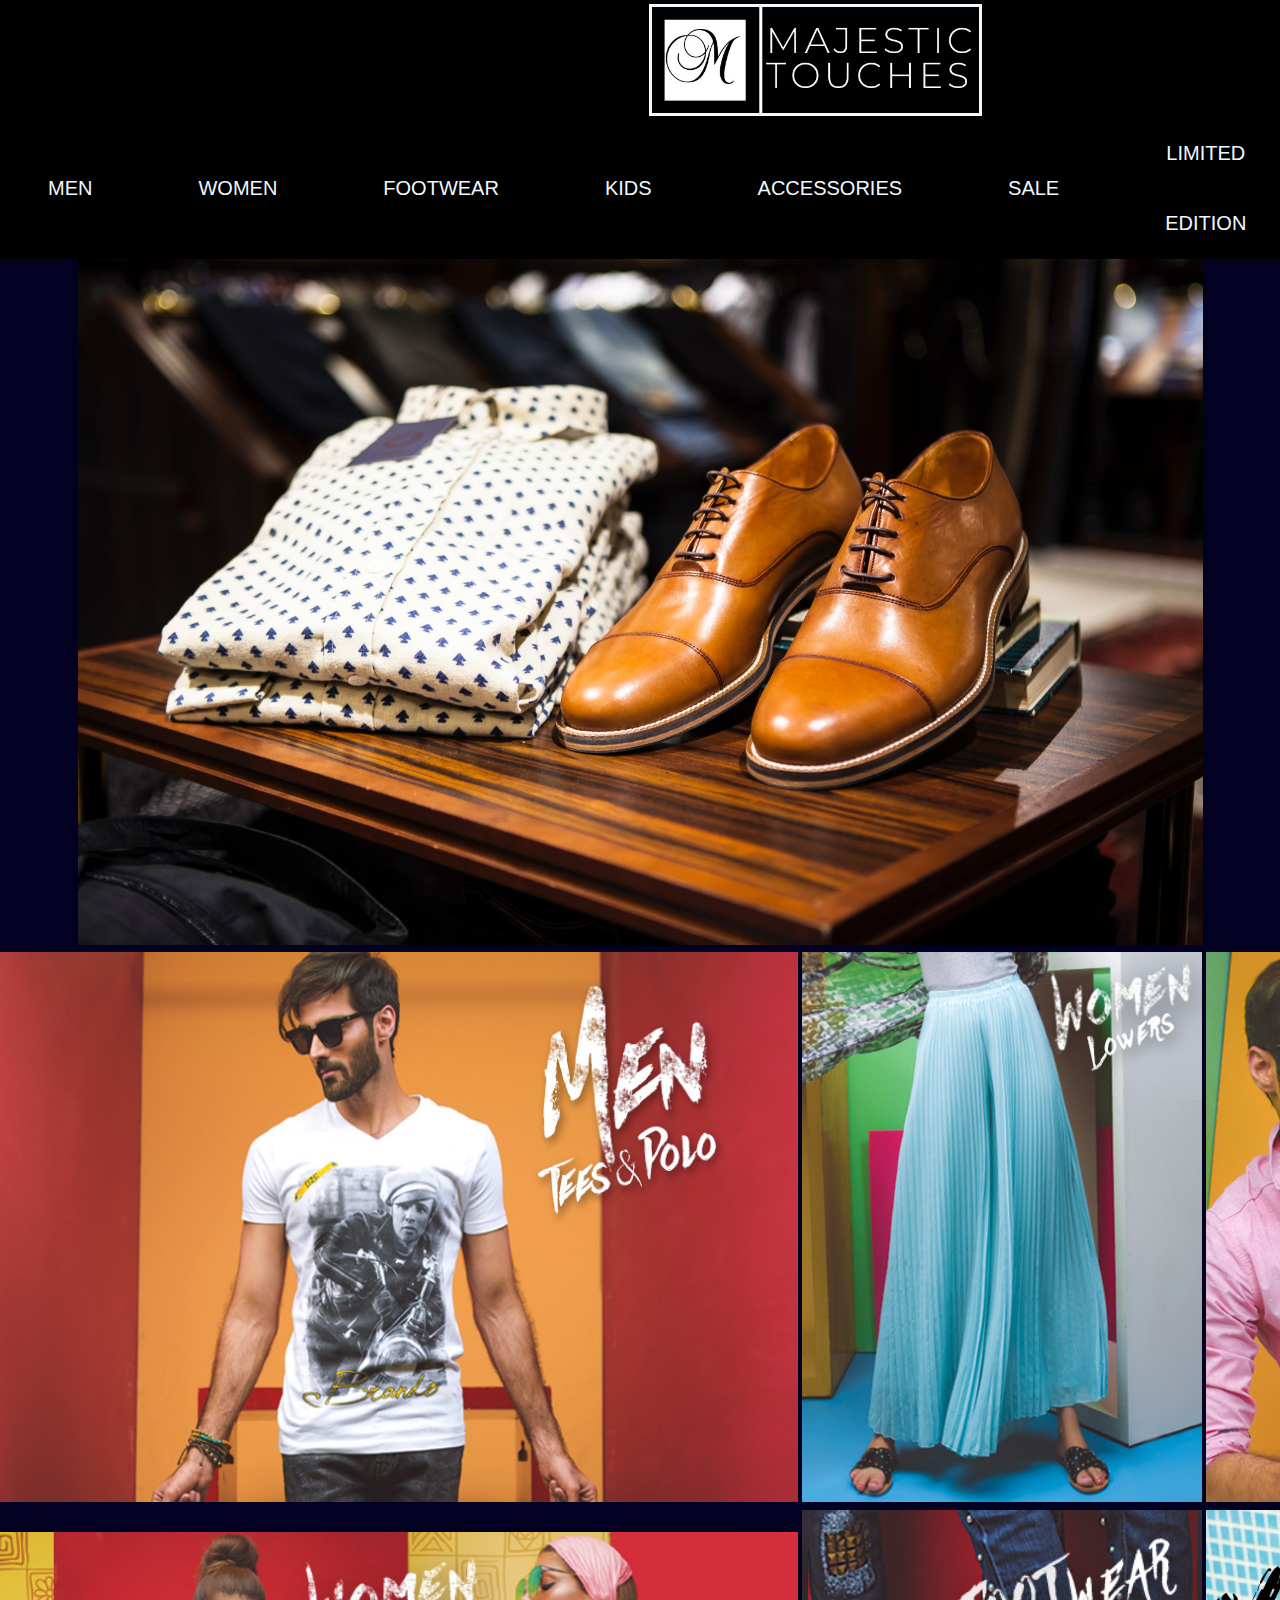
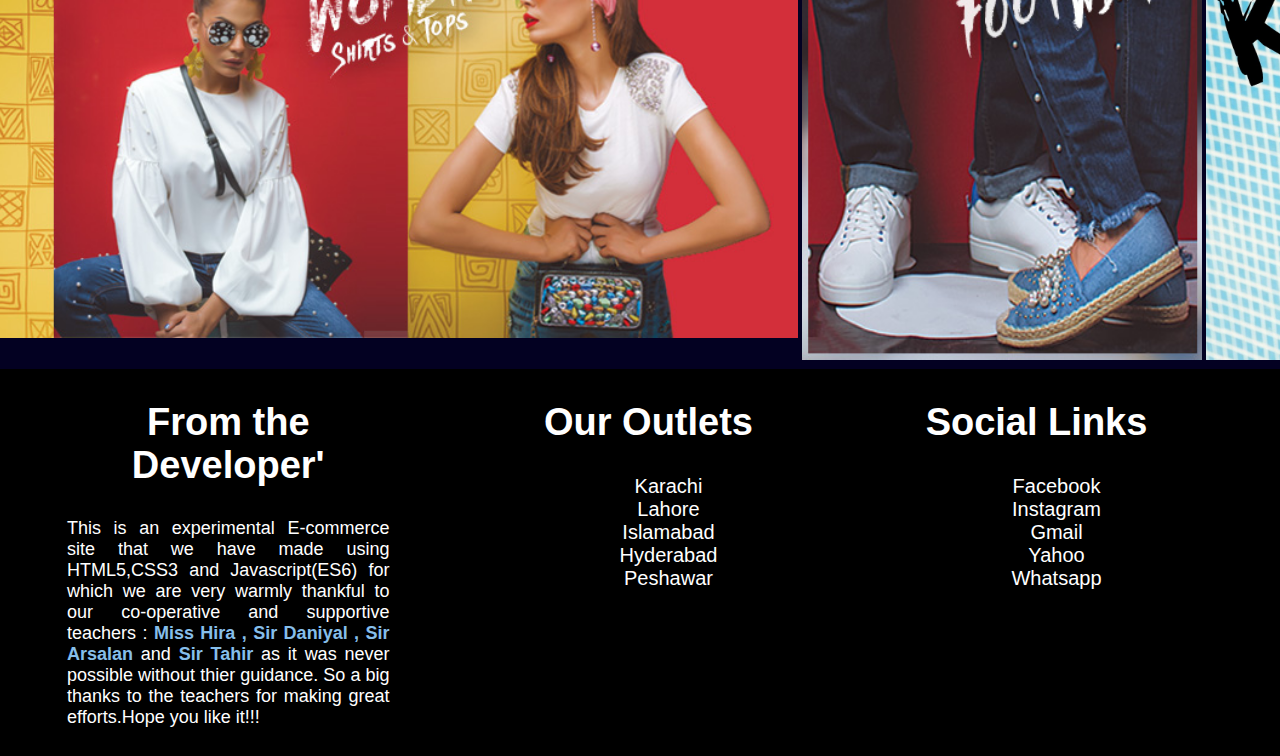
<file: index.html>
<!DOCTYPE html>
<html lang="en">
<head>
    <meta charset="UTF-8">
    <meta name="viewport" content="width=device-width, initial-scale=1.0">
    <meta http-equiv="X-UA-Compatible" content="ie=edge">
    <title>Document</title>


    <link rel="stylesheet" href="design.css" type="text/css">
    
        
</head>
<body>
<div class="Main-Complete">
       
   
    <div class="Categories">
        <table>
            <tr>
                <td colspan="10">
                    <img class="logo" src="images/logohsy.jpg" alt="mainlogo">
                </td>
            
            </tr>
            <tr>
                <td><a class="Menu" href="men.html">MEN</a></td>
                <td><a class="Menu" href="women1.html">WOMEN</a></td>
                <td><a class="Menu" href="foot.html">FOOTWEAR</a></td>
                <td><a class="Menu" href="kids.html">KIDS</a></td>
                <td><a class="Menu" href="access.html">ACCESSORIES</a></td>
                <td><a class="Menu" href="sale.html">SALE</a></td>
                <td><a class="Menu" href="limited.html">LIMITED EDITION</a></td>
                <td><a class="Menu" href="about.html">ABOUT US</a></td>
                <td></td>
                <td><a class="Menu" href="cart.html">MY CART</a></td>
            </tr>

        </table>
    
    
    </div>

    <div class="mainBody">
       

       
        <div id="slider">
        
        </div>

        
        <div class="tiles">
            <table>
                <tr>
                    <td>
                        <a href="men.html">
                            <img class="men1" src="images/mentshirt.jpeg" alt="men1">
                        </a>
                    </td>

                    <td >
                        <a href="women2.html">
                            <img class="womenlower"src="images/womenlowers.jpeg"  onmouseover="src='images/womendenim.jpeg'" onmouseout="src='images/womenlowers.jpeg'" alt="women1">
                        </a>
                    </td>
                    <td>
                        <a href="men.html">
                            <img class="men2"src="images/mentop.jpeg" alt="men2">
                        </a>
                    </td>
                    
                </tr>
                    <td>
                        <a href="women1.html">
                            <img class="womentop" src="images/womentop.jpeg" alt="womentop">
                        </a>
                    </td>
                    <td>
                        <a href="foot.html">
                            <img  class="foot"src="images/foot.jpeg" alt="footwear">
                        </a>
                    </td>
                    <td>
                        <a href="kids.html">
                            <img class="custom" src="images/custom.jpg" alt="customs">
                        </a>
                    </td>
                <tr>
                    
                </tr>
            </table>

        </div>
    </div> 
    <div id="footer">

        <!-- broken the main Div of footer into different Divs -->

        <!-- part 1 -->
        <div id="footer-sub">
            <h2>From the Developer'</h2>
            <p>This is an experimental E-commerce site that we have made using HTML5,CSS3 and Javascript(ES6) for which we are very warmly thankful to our co-operative and supportive teachers : <b class="color">Miss Hira , Sir Daniyal , Sir Arsalan </b> and <b class="color">Sir Tahir</b>   as it was never possible without thier guidance. So a big thanks to the teachers for making great efforts.Hope you like it!!!</p>
        </div>

        <!-- part 2 -->
        <div id="footer-sub-2">
            <h2>Our Outlets</h2>
            <ul>
                <li><a href="karachi-location.html">Karachi</a></li>
                <li><a href="#">Lahore</a></li>
                <li><a href="#">Islamabad</a></li>
                <li><a href="#">Hyderabad</a></li>
                <li><a href="#">Peshawar</a></li>
            </ul>
        </div>
        <div id="footer-sub-2">
                <h2>Social Links</h2>
                <ul>
                    <li><a href="#">Facebook</a></li>
                    <li><a href="#">Instagram</a></li>
                    <li><a href="#">Gmail</a></li>
                    <li><a href="#">Yahoo</a></li>
                    <li><a href="#">Whatsapp</a></li>
                </ul>
            </div>
    </div>

    </div>

</div>
<script >
     var images = [ "slide2.jpeg","slide.jpeg", "slide1.jpeg","slide4.jpg"];
    var totalImages = 4;
    var currentImage = 0;

     function showNext() 
     {
      if (currentImage == totalImages) currentImage = 0;
      document.getElementById("slider").innerHTML = "<a href='access.html'><img src='images/" + images[currentImage] + "' class='setValue' /></a>"
       currentImage++;
     }

      showNext (); 
   setInterval(function () {
   showNext();
   }, 3500);
    
</script>
</body>
</html>
</file>
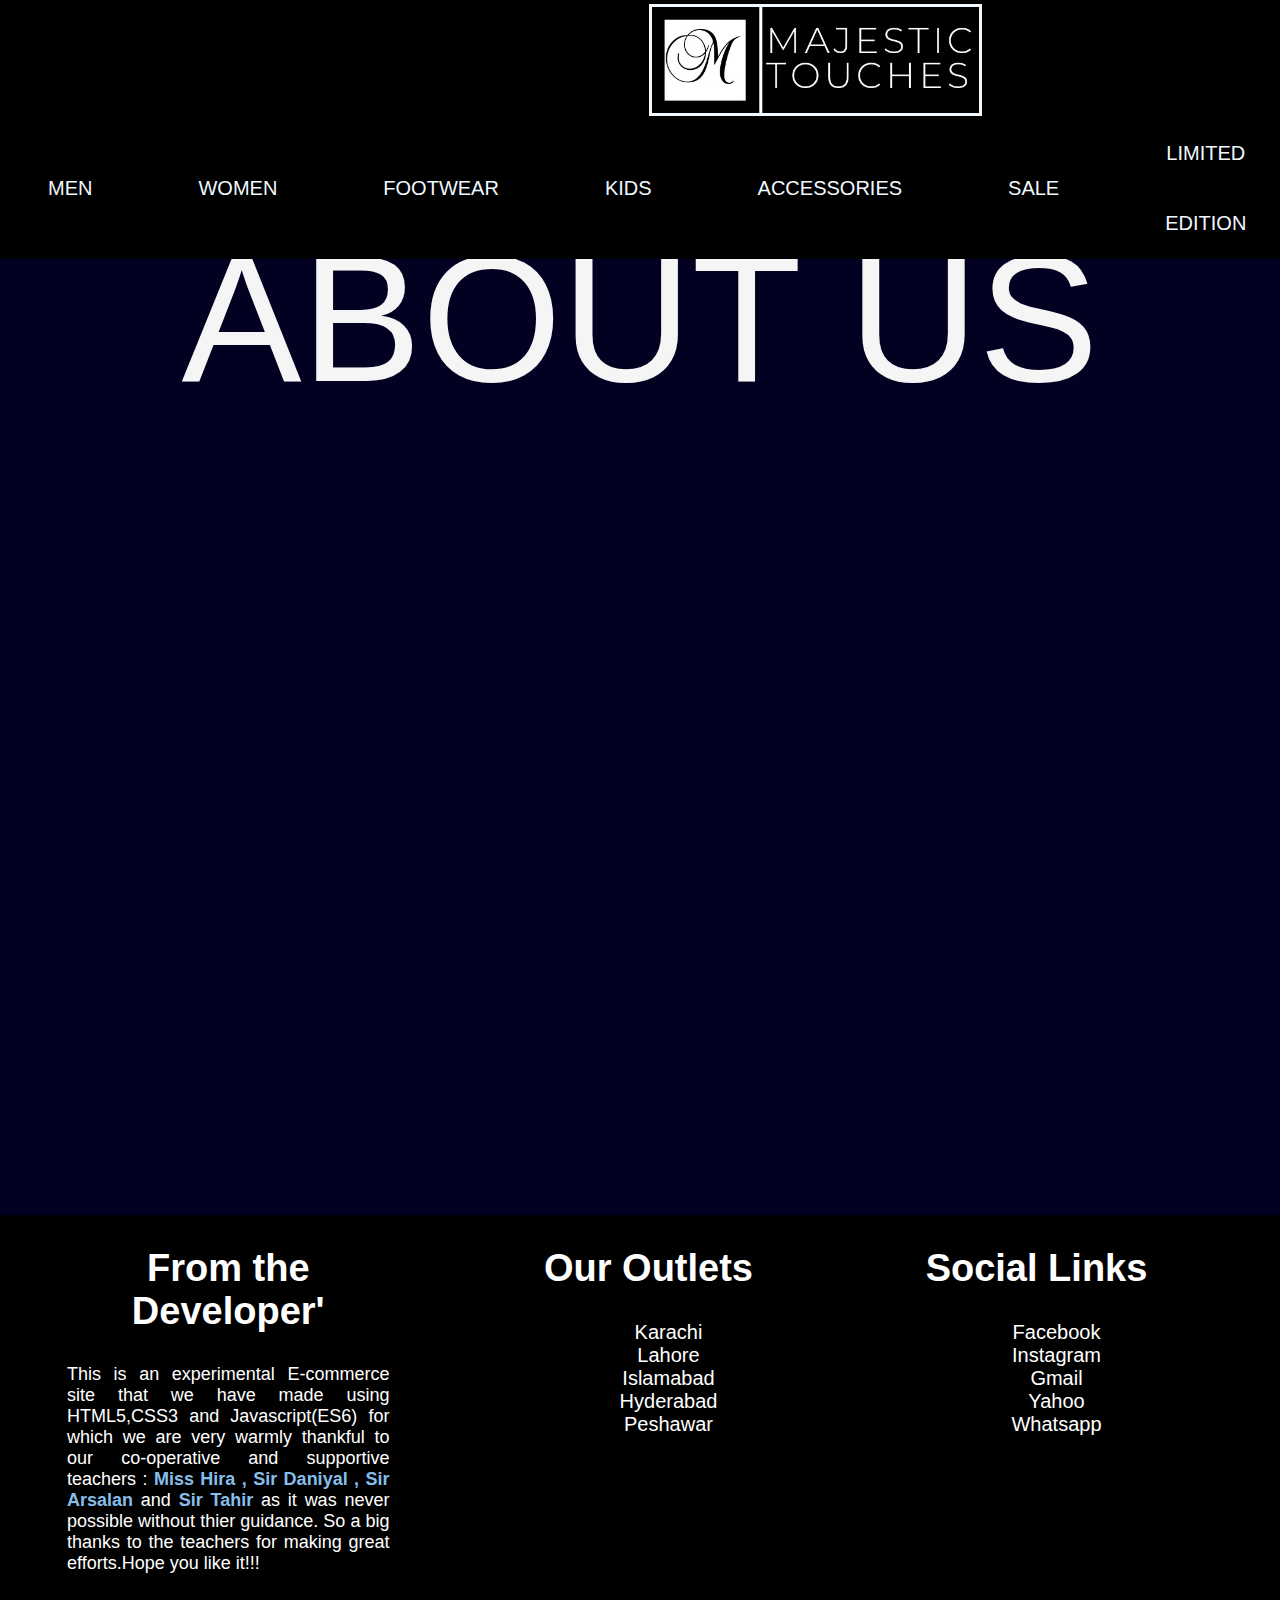
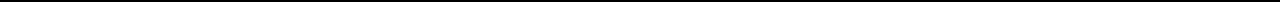
<file: about.html>
<!DOCTYPE html>
<html lang="en">
<head>
    <meta charset="UTF-8">
    <meta name="viewport" content="width=device-width, initial-scale=1.0">
    <meta http-equiv="X-UA-Compatible" content="ie=edge">
    <title>Document</title>
    
    <link rel="stylesheet" href="design.css" type="text/css">
</head>
<body>
    <div class="Main-Complete">
       
   
        <div class="Categories">
            <table>
                <tr>
                    <td colspan="10">
                       <a href="index.html"> <img class="logo" src="images/logohsy.jpg" alt="mainlogo"> </a>
                    </td>
                
                </tr>
                <tr>
                    <td><a class="Menu" href="men.html">MEN</a></td>
                    <td><a class="Menu" href="women1.html">WOMEN</a></td>
                    <td><a class="Menu" href="foot.html">FOOTWEAR</a></td>
                    <td><a class="Menu" href="kids.html">KIDS</a></td>
                    <td><a class="Menu" href="access.html">ACCESSORIES</a></td>
                    <td><a class="Menu" href="sale.html">SALE</a></td>
                    <td><a class="Menu" href="limited.html">LIMITED EDITION</a></td>
                    <td><a class="Menu" href="about.html">ABOUT US</a></td>
                    <td></td>
                    <td><a class="Menu" href="cart.html">MY CART</a></td> 
                </tr>
    
            </table>
            </div>



            <div class="products">
                    <p id="about">ABOUT US</p>
            </div>

            <div id="footer">

                <!-- broken the main Div of footer into different Divs -->
        
                <!-- part 1 -->
                <div id="footer-sub">
                    <h2>From the Developer'</h2>
                    <p>This is an experimental E-commerce site that we have made using HTML5,CSS3 and Javascript(ES6) for which we are very warmly thankful to our co-operative and supportive teachers : <b class="color">Miss Hira , Sir Daniyal , Sir Arsalan </b> and <b class="color">Sir Tahir</b>   as it was never possible without thier guidance. So a big thanks to the teachers for making great efforts.Hope you like it!!!</p>
                </div>
        
                <!-- part 2 -->
                <div id="footer-sub-2">
                    <h2>Our Outlets</h2>
                    <ul>
                        <li><a href="karachi-location.html">Karachi</a></li>
                        <li><a href="#">Lahore</a></li>
                        <li><a href="#">Islamabad</a></li>
                        <li><a href="#">Hyderabad</a></li>
                        <li><a href="#">Peshawar</a></li>
                    </ul>
                </div>
                <div id="footer-sub-2">
                        <h2>Social Links</h2>
                        <ul>
                            <li><a href="#">Facebook</a></li>
                            <li><a href="#">Instagram</a></li>
                            <li><a href="#">Gmail</a></li>
                            <li><a href="#">Yahoo</a></li>
                            <li><a href="#">Whatsapp</a></li>
                        </ul>
                    </div>
            </div>
    
            
        </div>
        <script>
            function gotoprod(prodId){
            localStorage.setItem("ProdID",prodId);
            location.href="details.html";
            }
    
        </script>  
    </body>
    </html>
</file>
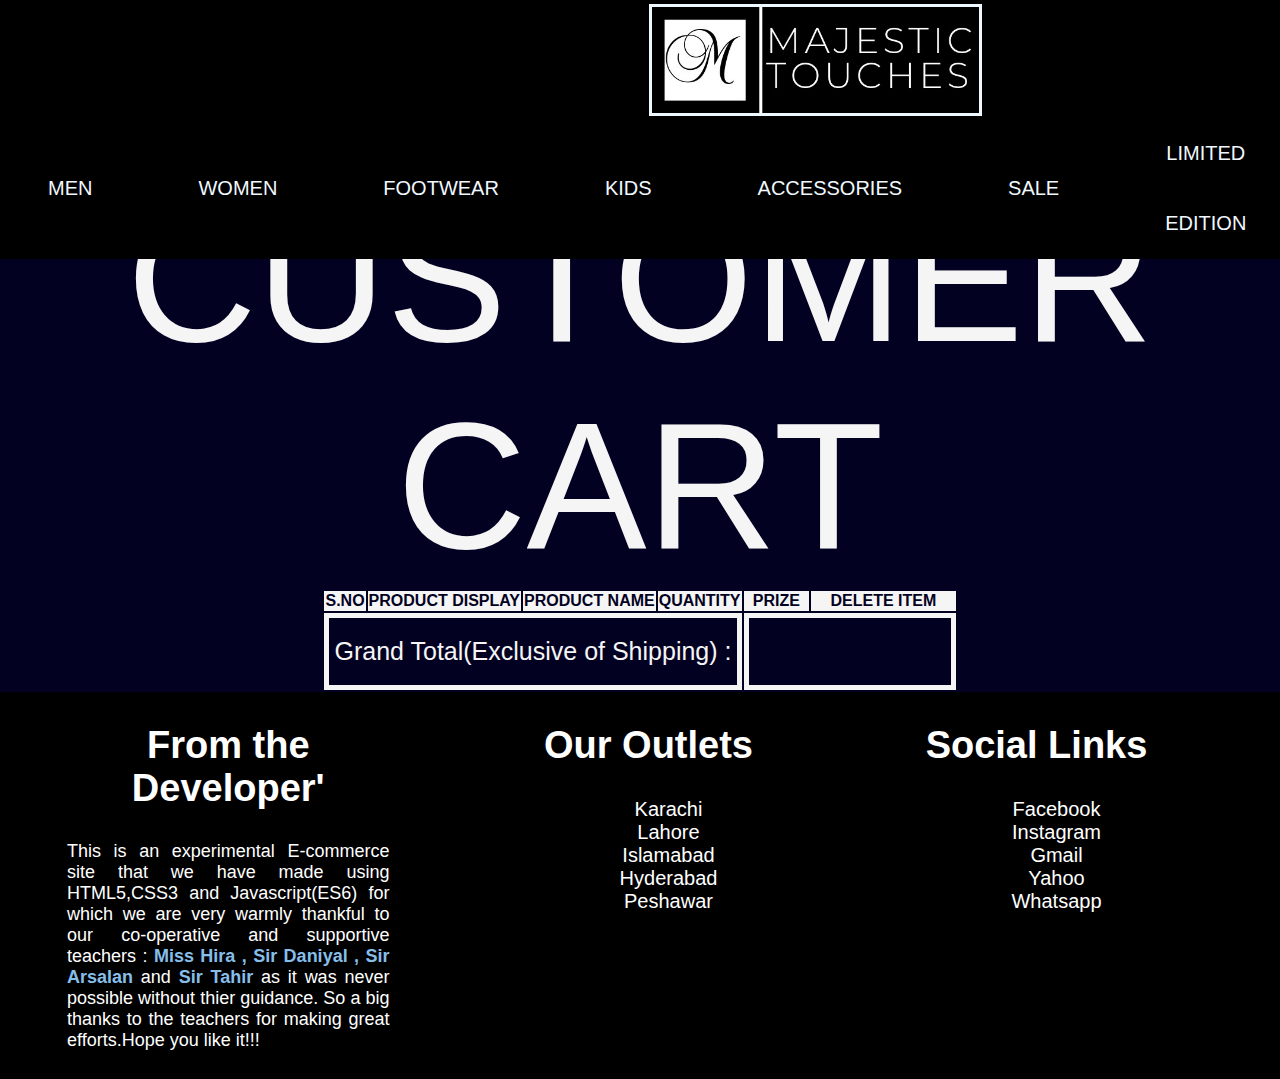
<file: cart.html>
<!DOCTYPE html>
<html lang="en">
<head>
    <meta charset="UTF-8">
    <meta name="viewport" content="width=device-width, initial-scale=1.0">
    <meta http-equiv="X-UA-Compatible" content="ie=edge">
    <title>Document</title>


    <link rel="stylesheet" href="design.css" type="text/css">
</head>

<body>
    <body>
        <div class="Main-Complete">
        
        
            <div class="Categories">
                        <table>
                            <tr>
                                <td colspan="10">
                                        
                       <a href="index.html"> <img class="logo" src="images/logohsy.jpg" alt="mainlogo"> </a>
                                </td>
                            </tr>

                            <tr>
                                <td><a class="Menu" href="men.html">MEN</a></td>
                                <td><a class="Menu" href="women1.html">WOMEN</a></td>
                                <td><a class="Menu" href="foot.html">FOOTWEAR</a></td>
                                <td><a class="Menu" href="kids.html">KIDS</a></td>                                <td><a class="Menu" href="access.html">ACCESSORIES</a></td>
                                <td><a class="Menu" href="sale.html">SALE</a></td>
                                <td><a class="Menu" href="limited.html">LIMITED EDITION</a></td>
                                <td><a class="Menu" href="about.html">ABOUT US</a></td>
                                <td></td>
                                <td><a class="Menu" href="cart.html">MY CART</a></td> 
                            </tr>
                
                    
                        </table>
                        
                        
            </div>
    
                <p id="mycart">CUSTOMER CART</p>
    
                <table id="maincart">
                        <thead id="cartheadings">
                        <tr>
                            <th>S.NO</th>
                            <th>PRODUCT DISPLAY</th>
                            <th>PRODUCT NAME</th>
                            <th>QUANTITY</th>
                            <th>PRIZE</th>
                            <th>DELETE ITEM</th>
                        </tr>
                        </thead>
                        
                        <tbody  id="table">
    
                        </tbody>
                        <tfoot >
                            <tr >
                                <td colspan="4" class="carttable">
                                    Grand Total(Exclusive of Shipping) :
                                </td>
                                <td colspan="2" id="total" class="carttable">
    
                                </td>
                            </tr>
                        </tfoot>
                </table>
    
    
                    
    
                
    
                <div id="footer">
    
                    <!-- broken the main Div of footer into different Divs -->
    
                    <!-- part 1 -->
                    <div id="footer-sub">
                        <h2>From the Developer'</h2>
                        <p>This is an experimental E-commerce site that we have made using HTML5,CSS3 and Javascript(ES6) for which we are very warmly thankful to our co-operative and supportive teachers : <b class="color">Miss Hira , Sir Daniyal , Sir Arsalan </b> and <b class="color">Sir Tahir</b>   as it was never possible without thier guidance. So a big thanks to the teachers for making great efforts.Hope you like it!!!</p>
                    </div>
    
                    <!-- part 2 -->
                    <div id="footer-sub-2">
                        <h2>Our Outlets</h2>
                        <ul>
                            <li><a href="karachi-location.html">Karachi</a></li>
                            <li><a href="#">Lahore</a></li>
                            <li><a href="#">Islamabad</a></li>
                            <li><a href="#">Hyderabad</a></li>
                            <li><a href="#">Peshawar</a></li>
                        </ul>
                    </div>
                    <div id="footer-sub-2"> 
                        <h2>Social Links</h2>
                        <ul>
                            <li><a href="#">Facebook</a></li>
                            <li><a href="#">Instagram</a></li>
                            <li><a href="#">Gmail</a></li>
                            <li><a href="#">Yahoo</a></li>
                            <li><a href="#">Whatsapp</a></li>
                        </ul>
                    </div>
                </div>
    
        </div>
    <script>


    
        var details=[]
        show();

        function show()
        {
            details=[

{name:"Men's Shirt 1",src:"s1.jpeg",price:"10"},//1
{name:"Men's Shirt 2",src:"s2.jpeg",price:"20"},//2
{name:"Men's Shirt 3",src:"s3.jpeg",price:"15"},//3
{name:"Men's Shirt 4",src:"s4.jpeg",price:"21"},//4
{name:"Men's Shirt 5",src:"s5.jpeg",price:"18"},//5
{name:"Men's Shirt 6",src:"s6.jpeg",price:"22"},//6
{name:"Men's Shirt 7",src:"s7.jpeg",price:"21"},//7
{name:"Men's Shirt 8",src:"s8.jpeg",price:"18"},//8
{name:"Men's Shirt 9",src:"s9.jpeg",price:"22"},//9
{name:"Men's Shirt 10",src:"s10.jpeg",price:"21"},//10

{name:"Women's Shirt 1",src:"w1.jpeg",price:"15"},//11
{name:"Women's Shirt 2",src:"w2.jpeg",price:"35"},//12
{name:"Women's Shirt 3",src:"w3.jpeg",price:"15"},//13
{name:"Women's Shirt 4",src:"w4.jpeg",price:"15"},//14
{name:"Women's Shirt 5",src:"w5.jpeg",price:"21"},//15
{name:"Women's Shirt 6",src:"w6.jpeg",price:"11"},//16
{name:"Women's Shirt 7",src:"w7.jpeg",price:"29"},//17
{name:"Women's Shirt 8",src:"w8.jpeg",price:"21"},//18

{name:"Men's Bottom 1",src:"ml1.jpeg",price:"10"},//19
{name:"Men's Bottom 2",src:"ml2.jpeg",price:"20"},//20
{name:"Men's Bottom 3",src:"ml3.jpeg",price:"15"},//21
{name:"Men's Bottom 4",src:"ml4.jpeg",price:"21"},//22
{name:"Men's Bottom 5",src:"ml5.jpeg",price:"18"},//23
{name:"Men's Bottom 6",src:"ml6.jpeg",price:"22"},//24
{name:"Men's Bottom 7",src:"ml7.jpeg",price:"21"},//25

{name:"Women's Lower 1",src:"wl1.jpeg",price:"27"},//26
{name:"Women's Lower 2",src:"wl2.jpeg",price:"11"},//27
{name:"Women's Lower 3",src:"wl3.jpeg",price:"27"},//28
{name:"Women's Lower 4",src:"wl4.jpeg",price:"27"},//29
{name:"Women's Lower 5",src:"wl5.jpeg",price:"27"},//30
{name:"Women's Lower 6",src:"wl6.jpeg",price:"27"},//31

{name:"Kids clothing",src:"k1.jpg",price:"27"},//32
{name:"Kids clothing",src:"k2.jpg",price:"11"},//33
{name:"Kids clothing",src:"k3.jpg",price:"21"},//34
{name:"Kids clothing",src:"k4.jpg",price:"15"},//35
{name:"Kids clothing",src:"k5.jpg",price:"24"},//36
{name:"Kids clothing",src:"k6.jpg",price:"23"},//37
{name:"Kids clothing",src:"k7.jpg",price:"13"},//38
{name:"Kids clothing",src:"k8.jpg",price:"19"},//39
{name:"Kids clothing",src:"k9.jpg",price:"34"},//40
{name:"Kids clothing",src:"k10.jpg",price:"21"},//41
{name:"Kids clothing",src:"k11.jpg",price:"5"},//42
{name:"Kids clothing",src:"k12.jpg",price:"37"},//43

{name:"Footwear 1",src:"f1.jpeg",price:"27"},//44
{name:"Footwear 2",src:"f2.jpeg",price:"11"},//45
{name:"Footwear 3",src:"f3.jpeg",price:"21"},//46
{name:"Footwear 4",src:"f4.jpeg",price:"15"},//47
{name:"Footwear 5",src:"f5.jpeg",price:"24"},//48
{name:"Footwear 6",src:"f6.jpeg",price:"23"},//49
{name:"Footwear 7",src:"f7.jpeg",price:"13"},//50

{name:"Fashion Accessories",src:"a1.JPG",price:"27"},//51
{name:"Fashion Accessories",src:"a2.JPG",price:"11"},//52
{name:"Fashion Accessories",src:"a3.JPG",price:"21"},//53
{name:"Fashion Accessories",src:"a4.JPG",price:"15"},//54
{name:"Fashion Accessories",src:"a5.JPG",price:"24"},//55
{name:"Fashion Accessories",src:"a6.JPG",price:"23"},//56
{name:"Fashion Accessories",src:"a7.JPG",price:"13"},//57


            ] 

            var array = JSON.parse(localStorage.getItem("favourite"));
            console.log(array)
            array.map(function(index,value){
                arr = array[value]
                
                var td = document.getElementById("table").innerHTML;
                
                
                var newTd = "<tr class='carttable'><td class='srno'  >"+ value +"</td><td  ><img class='displayprod'src='images/"+(details[arr].src)+"' width='50%' ></td><td class='prodid'   >"+ (details[arr].name)  +"</td><td><input class='quantity' type='number' min='0' id='quantity "+arr+"' value='1' onChange='calculateTotal()'></td><td id='"+value+"'>  " +(details[arr].price) +"</td> <td   ><button id='det' onclick='det("+ arr+") '>DELETE ITEM</button></td></tr>"
                    
                    
                    td  =  td + newTd
                    // console.log(td)
                    document.getElementById("table").innerHTML = td;
            


            })

        }


        function calculateTotal()
        {
            var array = JSON.parse(localStorage.getItem("favourite"));
            var fortotal=0;
            //console.log("details",details)
            array.map(function(value,index){
            var price = document.getElementById(index).innerHTML = details[value].price;
                var number = document.getElementById('quantity '+value).value;
                
            console.log(price , number)
            
                var total = (number*price)
            //  document.getElementById("total").innerHTML ="$ "+ total + " dollar";

            // for total prize
            fortotal= fortotal+total
            console.log(value)
            document.getElementById("total").innerHTML=fortotal+"  $ " 

            })
        }


        function det(id)
            {
            var array = JSON.parse(localStorage.getItem("favourite"));
            var index = array.indexOf(id)
            array.splice(index,1)
            console.log(array)
            array = JSON.stringify(array)
            localStorage.setItem("favourite",array)
            location.reload(true)
        }

    </script>
</body>
</html>
</file>
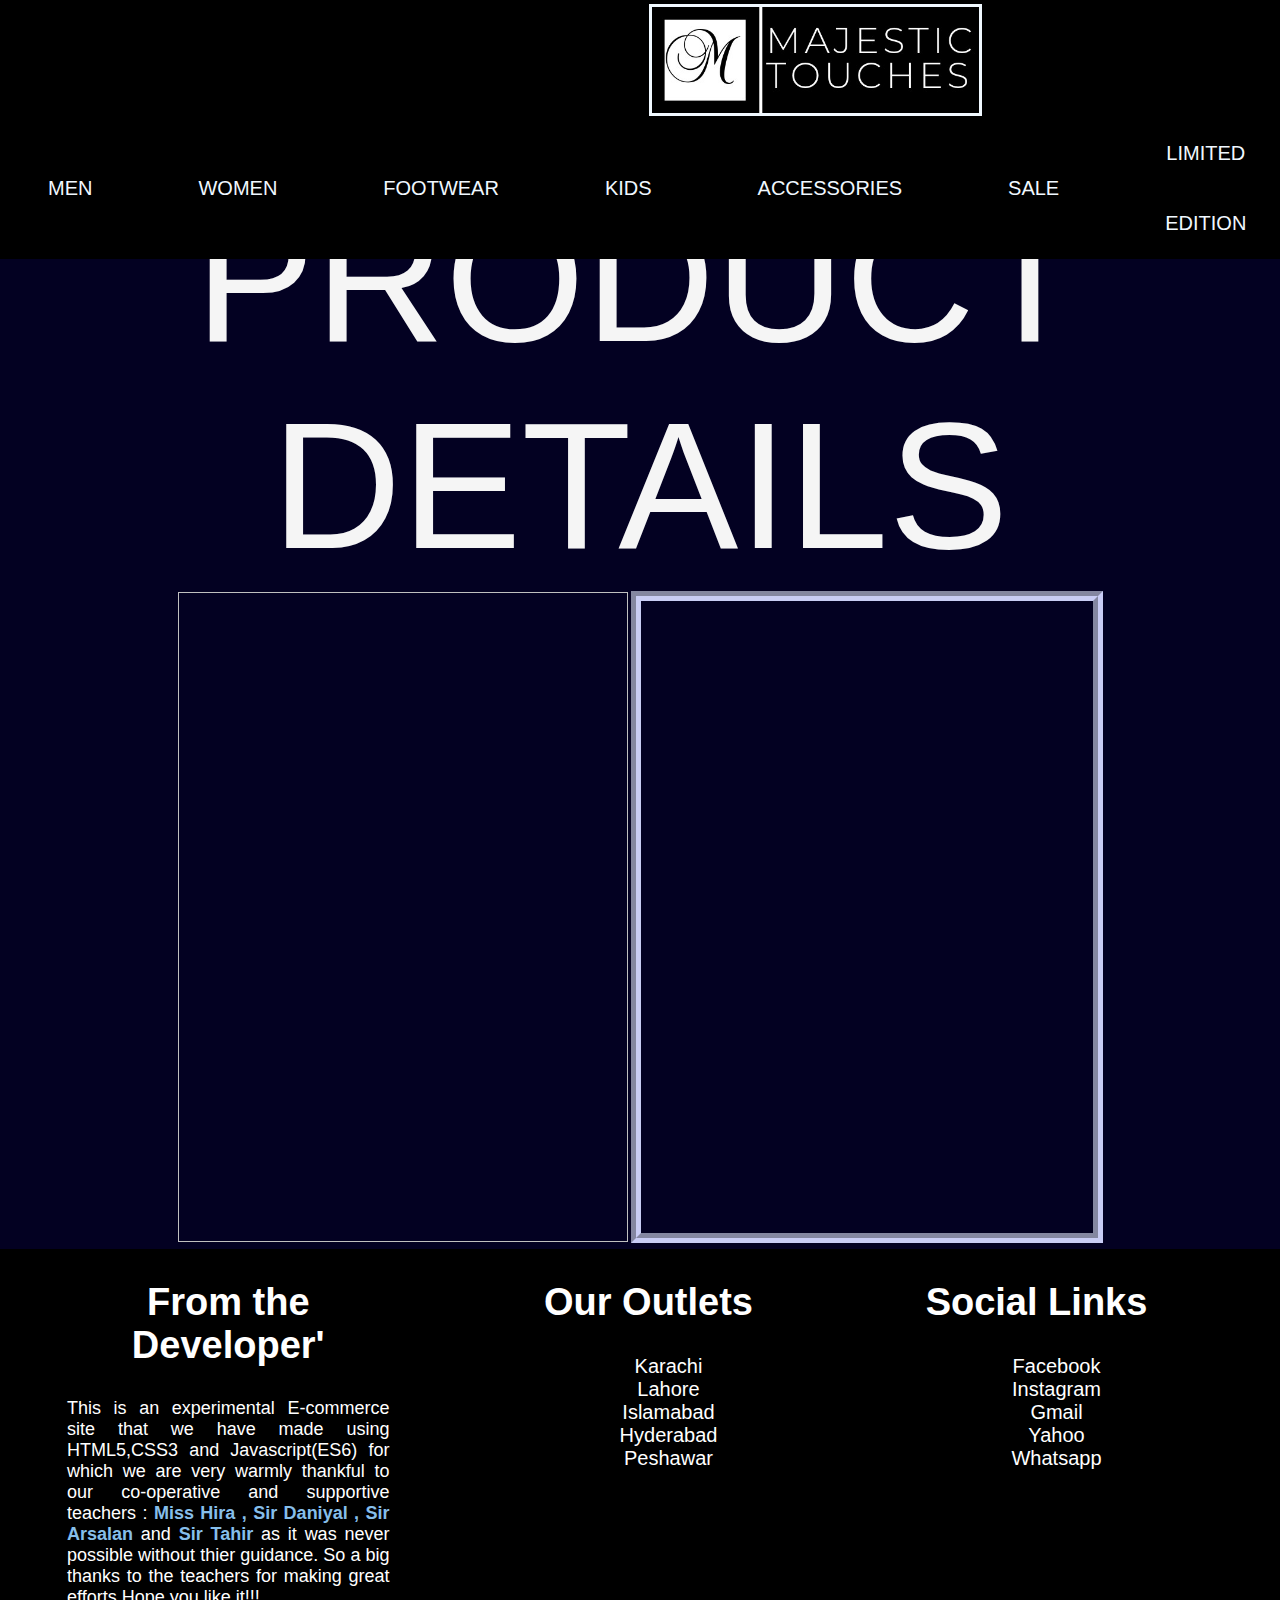
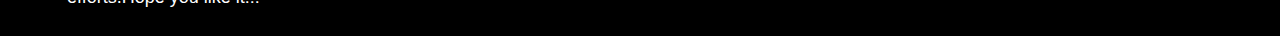
<file: details.html>
<!DOCTYPE html>
<html lang="en">
<head>
    <meta charset="UTF-8">
    <meta name="viewport" content="width=device-width, initial-scale=1.0">
    <meta http-equiv="X-UA-Compatible" content="ie=edge">
    <title>Document</title>
    <link rel="stylesheet" href="design.css" type="text/css">
</head>
<body>
    <div class="Main-Complete">
       
   
     <div class="Categories">
         
             
            
        <table>
            <tr>
                <td colspan="10">
                    
                    <a href="index.html"> <img class="logo" src="images/logohsy.jpg" alt="mainlogo"> </a>
                </td>
            
            </tr>
            <tr>
                <td><a class="Menu" href="men.html">MEN</a></td>
                <td><a class="Menu" href="women1.html">WOMEN</a></td>
                <td><a class="Menu" href="foot.html">FOOTWEAR</a></td>
                <td><a class="Menu" href="kids.html">KIDS</a></td>
                <td><a class="Menu" href="access.html">ACCESSORIES</a></td>
                <td><a class="Menu" href="sale.html">SALE</a></td>
                <td><a class="Menu" href="limited.html">LIMITED EDITION</a></td>
                <td><a class="Menu" href="about.html">ABOUT US</a></td>
                <td></td>
                <td><a class="Menu" href="cart.html">MY CART</a></td> 
            </tr>

    
        </table>
        </div>
        <p id="proddetails">PRODUCT DETAILS</p>
        
        <!-- <div class="detailing">    
            <div class="SingleProd" >
                    <img id="picture"src="" alt="">
            </div>
            <div id="info">
                
                <h1 id="heading"></h1>
                <i id="price"></i>
                <div id="button"></div>
                
            </div>
        </div>     -->

        <table class="SingleProd">
            <tr>
                
                <td id="trans">
                    <img id="picture" alt="">
                </td>

                <td id="info">
                    <h1 id="heading"></h1>
                    <i id="price"></i>
                    <div id="button"></div>
                </td>

            </tr>
        </table>
        

        <div id="footer">

            <!-- broken the main Div of footer into different Divs -->
    
            <!-- part 1 -->
            <div id="footer-sub">
                <h2>From the Developer'</h2>
                <p>This is an experimental E-commerce site that we have made using HTML5,CSS3 and Javascript(ES6) for which we are very warmly thankful to our co-operative and supportive teachers : <b class="color">Miss Hira , Sir Daniyal , Sir Arsalan </b> and <b class="color">Sir Tahir</b>   as it was never possible without thier guidance. So a big thanks to the teachers for making great efforts.Hope you like it!!!</p>
            </div>
    
            <!-- part 2 -->
            <div id="footer-sub-2">
                <h2>Our Outlets</h2>
                <ul>
                    <li><a href="karachi-location.html">Karachi</a></li>
                    <li><a href="#">Lahore</a></li>
                    <li><a href="#">Islamabad</a></li>
                    <li><a href="#">Hyderabad</a></li>
                    <li><a href="#">Peshawar</a></li>
                </ul>
            </div>
            <div id="footer-sub-2">
                    <h2>Social Links</h2>
                    <ul>
                        <li><a href="#">Facebook</a></li>
                        <li><a href="#">Instagram</a></li>
                        <li><a href="#">Gmail</a></li>
                        <li><a href="#">Yahoo</a></li>
                        <li><a href="#">Whatsapp</a></li>
                    </ul>
                </div>
        </div>

    </div>
    <script>
    
    if(localStorage.getItem("favourite")==null||localStorage.getItem("favourite")==""){localStorage.setItem("favourite","")}
    var details=[

{name:"Men's Shirt 1",src:"s1.jpeg",price:"10"},//1
{name:"Men's Shirt 2",src:"s2.jpeg",price:"20"},//2
{name:"Men's Shirt 3",src:"s3.jpeg",price:"15"},//3
{name:"Men's Shirt 4",src:"s4.jpeg",price:"21"},//4
{name:"Men's Shirt 5",src:"s5.jpeg",price:"18"},//5
{name:"Men's Shirt 6",src:"s6.jpeg",price:"22"},//6
{name:"Men's Shirt 7",src:"s7.jpeg",price:"21"},//7
{name:"Men's Shirt 8",src:"s8.jpeg",price:"18"},//8
{name:"Men's Shirt 9",src:"s9.jpeg",price:"22"},//9
{name:"Men's Shirt 10",src:"s10.jpeg",price:"21"},//10

{name:"Women's Shirt 1",src:"w1.jpeg",price:"15"},//11
{name:"Women's Shirt 2",src:"w2.jpeg",price:"35"},//12
{name:"Women's Shirt 3",src:"w3.jpeg",price:"15"},//13
{name:"Women's Shirt 4",src:"w4.jpeg",price:"15"},//14
{name:"Women's Shirt 5",src:"w5.jpeg",price:"21"},//15
{name:"Women's Shirt 6",src:"w6.jpeg",price:"11"},//16
{name:"Women's Shirt 7",src:"w7.jpeg",price:"29"},//17
{name:"Women's Shirt 8",src:"w8.jpeg",price:"21"},//18

{name:"Men's Bottom 1",src:"ml1.jpeg",price:"10"},//19
{name:"Men's Bottom 2",src:"ml2.jpeg",price:"20"},//20
{name:"Men's Bottom 3",src:"ml3.jpeg",price:"15"},//21
{name:"Men's Bottom 4",src:"ml4.jpeg",price:"21"},//22
{name:"Men's Bottom 5",src:"ml5.jpeg",price:"18"},//23
{name:"Men's Bottom 6",src:"ml6.jpeg",price:"22"},//24
{name:"Men's Bottom 7",src:"ml7.jpeg",price:"21"},//25

{name:"Women's Lower 1",src:"wl1.jpeg",price:"27"},//26
{name:"Women's Lower 2",src:"wl2.jpeg",price:"11"},//27
{name:"Women's Lower 3",src:"wl3.jpeg",price:"27"},//28
{name:"Women's Lower 4",src:"wl4.jpeg",price:"27"},//29
{name:"Women's Lower 5",src:"wl5.jpeg",price:"27"},//30
{name:"Women's Lower 6",src:"wl6.jpeg",price:"27"},//31

{name:"Kids clothing",src:"k1.jpg",price:"27"},//32
{name:"Kids clothing",src:"k2.jpg",price:"11"},//33
{name:"Kids clothing",src:"k3.jpg",price:"21"},//34
{name:"Kids clothing",src:"k4.jpg",price:"15"},//35
{name:"Kids clothing",src:"k5.jpg",price:"24"},//36
{name:"Kids clothing",src:"k6.jpg",price:"23"},//37
{name:"Kids clothing",src:"k7.jpg",price:"13"},//38
{name:"Kids clothing",src:"k8.jpg",price:"19"},//39
{name:"Kids clothing",src:"k9.jpg",price:"34"},//40
{name:"Kids clothing",src:"k10.jpg",price:"21"},//41
{name:"Kids clothing",src:"k11.jpg",price:"5"},//42
{name:"Kids clothing",src:"k12.jpg",price:"37"},//43

{name:"Footwear 1",src:"f1.jpeg",price:"27"},//44
{name:"Footwear 2",src:"f2.jpeg",price:"11"},//45
{name:"Footwear 3",src:"f3.jpeg",price:"21"},//46
{name:"Footwear 4",src:"f4.jpeg",price:"15"},//47
{name:"Footwear 5",src:"f5.jpeg",price:"24"},//48
{name:"Footwear 6",src:"f6.jpeg",price:"23"},//49
{name:"Footwear 7",src:"f7.jpeg",price:"13"},//50

{name:"Fashion Accessories",src:"a1.JPG",price:"27"},//51
{name:"Fashion Accessories",src:"a2.JPG",price:"11"},//52
{name:"Fashion Accessories",src:"a3.JPG",price:"21"},//53
{name:"Fashion Accessories",src:"a4.JPG",price:"15"},//54
{name:"Fashion Accessories",src:"a5.JPG",price:"24"},//55
{name:"Fashion Accessories",src:"a6.JPG",price:"23"},//56
{name:"Fashion Accessories",src:"a7.JPG",price:"13"},//57





] 

var save = localStorage.getItem("ProdID");
document.getElementById("picture").setAttribute("src","images/"+details[save].src);
document.getElementById("heading").innerHTML=details[save].name;
document.getElementById("price").innerHTML="Price: "+details[save].price+" $";
  
  document.getElementById("button").innerHTML="<button id='cart' onclick='add("+save+")'>ADD TO CART</button>"
  
  
  function add(id){
   if (localStorage.getItem("favourite") == "") {
      var array = [id]
      array = JSON.stringify(array);
      localStorage.setItem("favourite", array)}
    // for more add
    
    else if (localStorage.getItem("favourite") != "") { 
    var array = JSON.parse(localStorage.getItem("favourite"));
     if(array.indexOf(id) == -1){   
    var newarray = [...array, id]
    console.log(newarray)
    newarray = JSON.stringify(newarray)
    localStorage.setItem("favourite", newarray)}}}
  

  
  
  
  </script>


</body>
</html>
</file>
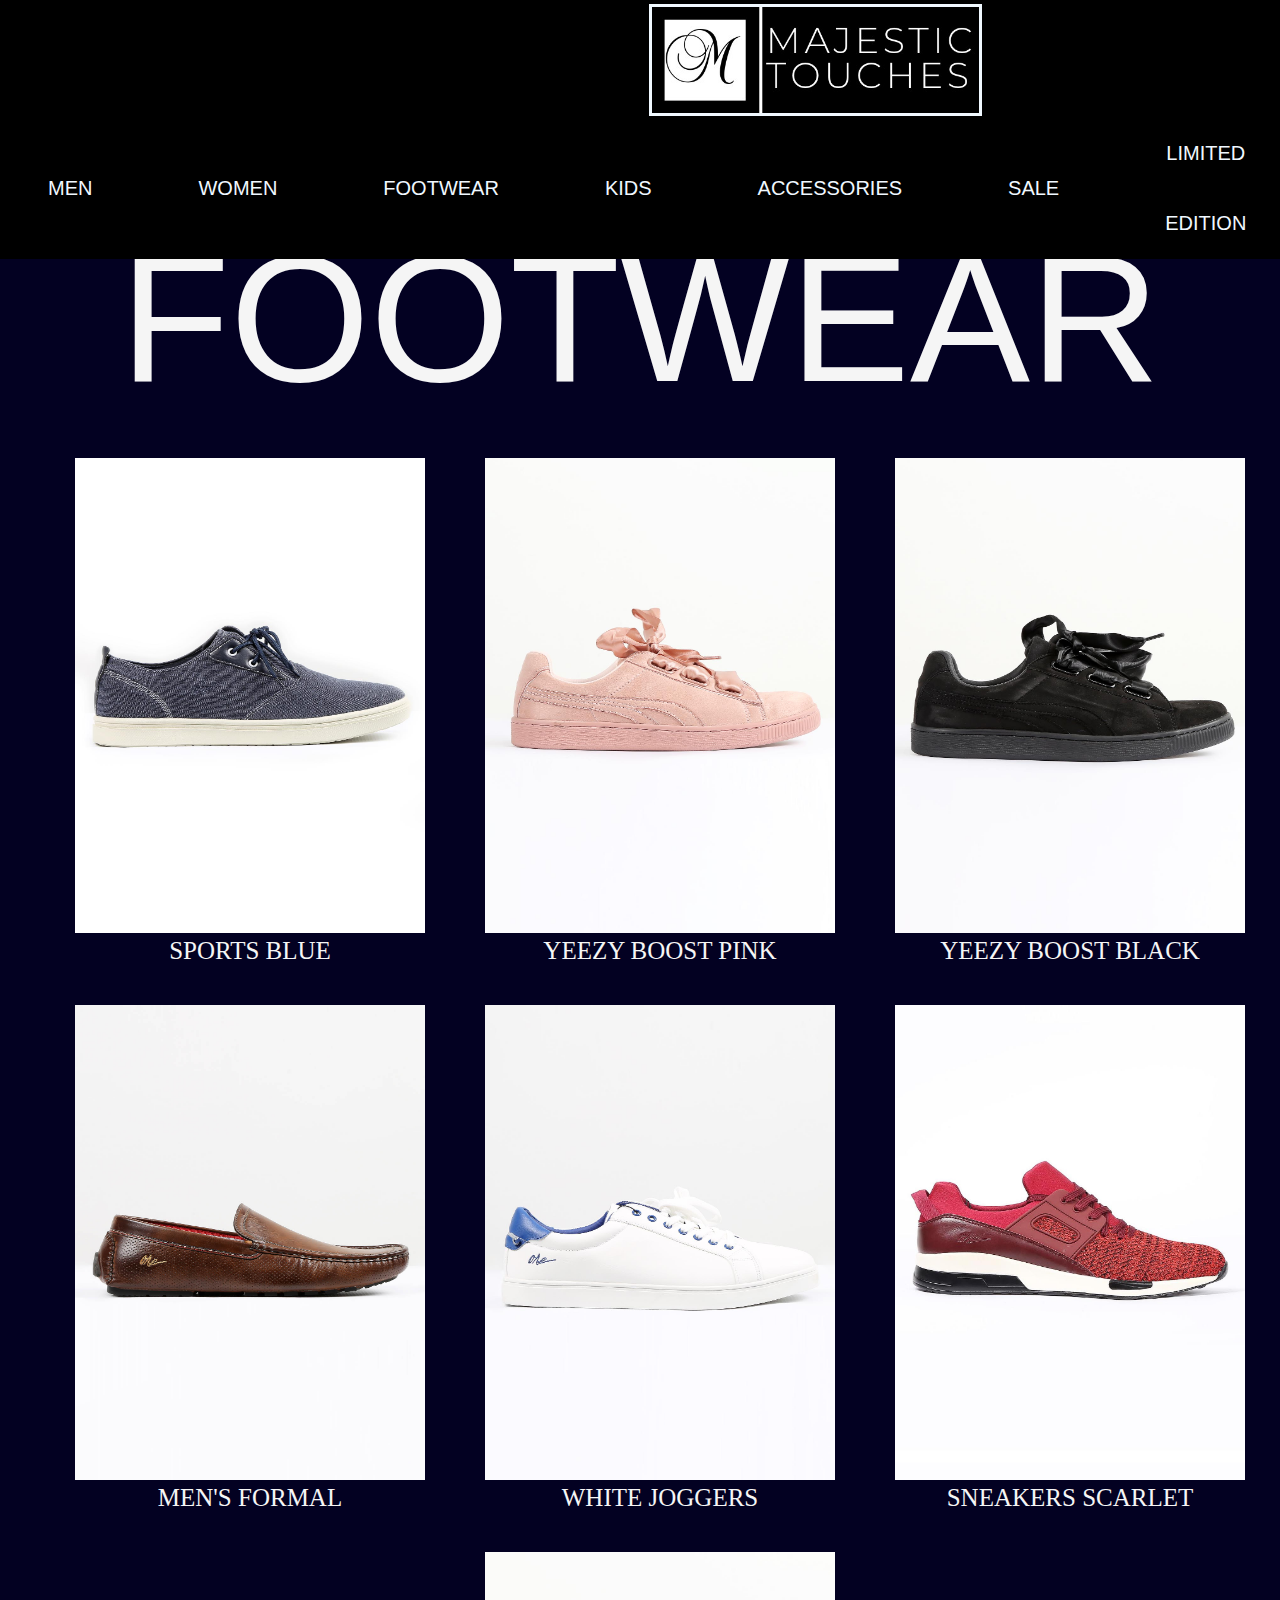
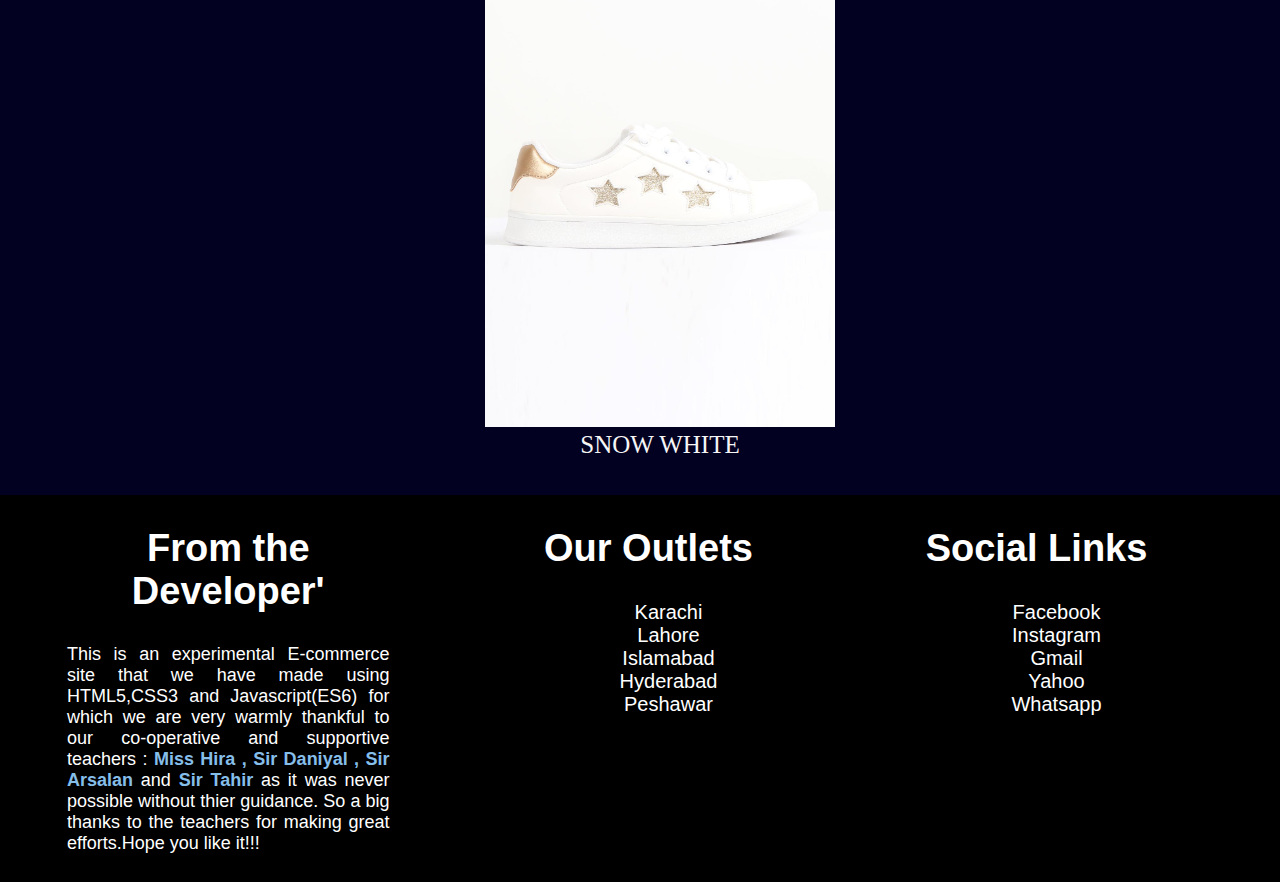
<file: foot.html>
<!DOCTYPE html>
<html lang="en">
<head>
    <meta charset="UTF-8">
    <meta name="viewport" content="width=device-width, initial-scale=1.0">
    <meta http-equiv="X-UA-Compatible" content="ie=edge">
    <title>Document</title>
    
    <link rel="stylesheet" href="design.css" type="text/css">
</head>
<body>
    <div class="Main-Complete">
       
   
        <div class="Categories">
            <table>
                <tr>
                    <td colspan="10">
                        <img class="logo" src="images/logohsy.jpg" alt="mainlogo">
                    </td>
                
                </tr>
                <tr>
                    <td><a class="Menu" href="men.html">MEN</a></td>
                    <td><a class="Menu" href="women1.html">WOMEN</a></td>
                    <td><a class="Menu" href="foot.html">FOOTWEAR</a></td>
                    <td><a class="Menu" href="kids.html">KIDS</a></td>
                    <td><a class="Menu" href="access.html">ACCESSORIES</a></td>
                    <td><a class="Menu" href="sale.html">SALE</a></td>
                    <td><a class="Menu" href="limited.html">LIMITED EDITION</a></td>
                    <td><a class="Menu" href="about.html">ABOUT US</a></td>
                    <td></td>
                    <td><a class="Menu" href="cart.html">MY CART</a></td> 
                </tr>

    
            </table>
            </div>



            <div class="products">
                    <p id="foot">FOOTWEAR</p>
                    <ul class="list">

                
                        <li><img onclick="gotoprod(43)" id="tshirts" src="images/f1.jpeg" alt="Shirt1"><b>SPORTS BLUE</b></li>
                        <li><img onclick="gotoprod(44)" id="tshirts" src="images/f2.jpeg" alt="shirt2"><b>YEEZY BOOST PINK</b></li>
                        <li><img onclick="gotoprod(45)" id="tshirts" src="images/f3.jpeg" alt="shirt3"><b>YEEZY BOOST BLACK</b></li>
                        <li><img onclick="gotoprod(46)" id="tshirts" src="images/f4.jpeg" alt="shirt4"><b>MEN'S FORMAL</b></li>
                        <li><img onclick="gotoprod(47)" id="tshirts" src="images/f5.jpeg" alt="shirt5"><b>WHITE JOGGERS</b></li>
                        <li><img onclick="gotoprod(48)" id="tshirts" src="images/f6.jpeg" alt="shirt5"><b>SNEAKERS SCARLET</b></li>
                        <li><img onclick="gotoprod(49)" id="tshirts" src="images/f7.jpeg" alt="shirt5"><b>SNOW WHITE</b></li>
                    
                        
                    
                    </ul>
            </div>

            <div id="footer">

                <!-- broken the main Div of footer into different Divs -->
        
                <!-- part 1 -->
                <div id="footer-sub">
                    <h2>From the Developer'</h2>
                    <p>This is an experimental E-commerce site that we have made using HTML5,CSS3 and Javascript(ES6) for which we are very warmly thankful to our co-operative and supportive teachers : <b class="color">Miss Hira , Sir Daniyal , Sir Arsalan </b> and <b class="color">Sir Tahir</b>   as it was never possible without thier guidance. So a big thanks to the teachers for making great efforts.Hope you like it!!!</p>
                </div>
        
                <!-- part 2 -->
                <div id="footer-sub-2">
                    <h2>Our Outlets</h2>
                    <ul>
                        <li><a href="karachi-location.html">Karachi</a></li>
                        <li><a href="#">Lahore</a></li>
                        <li><a href="#">Islamabad</a></li>
                        <li><a href="#">Hyderabad</a></li>
                        <li><a href="#">Peshawar</a></li>
                    </ul>
                </div>
                <div id="footer-sub-2">
                        <h2>Social Links</h2>
                        <ul>
                            <li><a href="#">Facebook</a></li>
                            <li><a href="#">Instagram</a></li>
                            <li><a href="#">Gmail</a></li>
                            <li><a href="#">Yahoo</a></li>
                            <li><a href="#">Whatsapp</a></li>
                        </ul>
                    </div>
            </div>
    
            
        </div>
        <script>
            function gotoprod(prodId){
            localStorage.setItem("ProdID",prodId);
            location.href="details.html";
            }
    
        </script>  
    </body>
    </html>
</file>
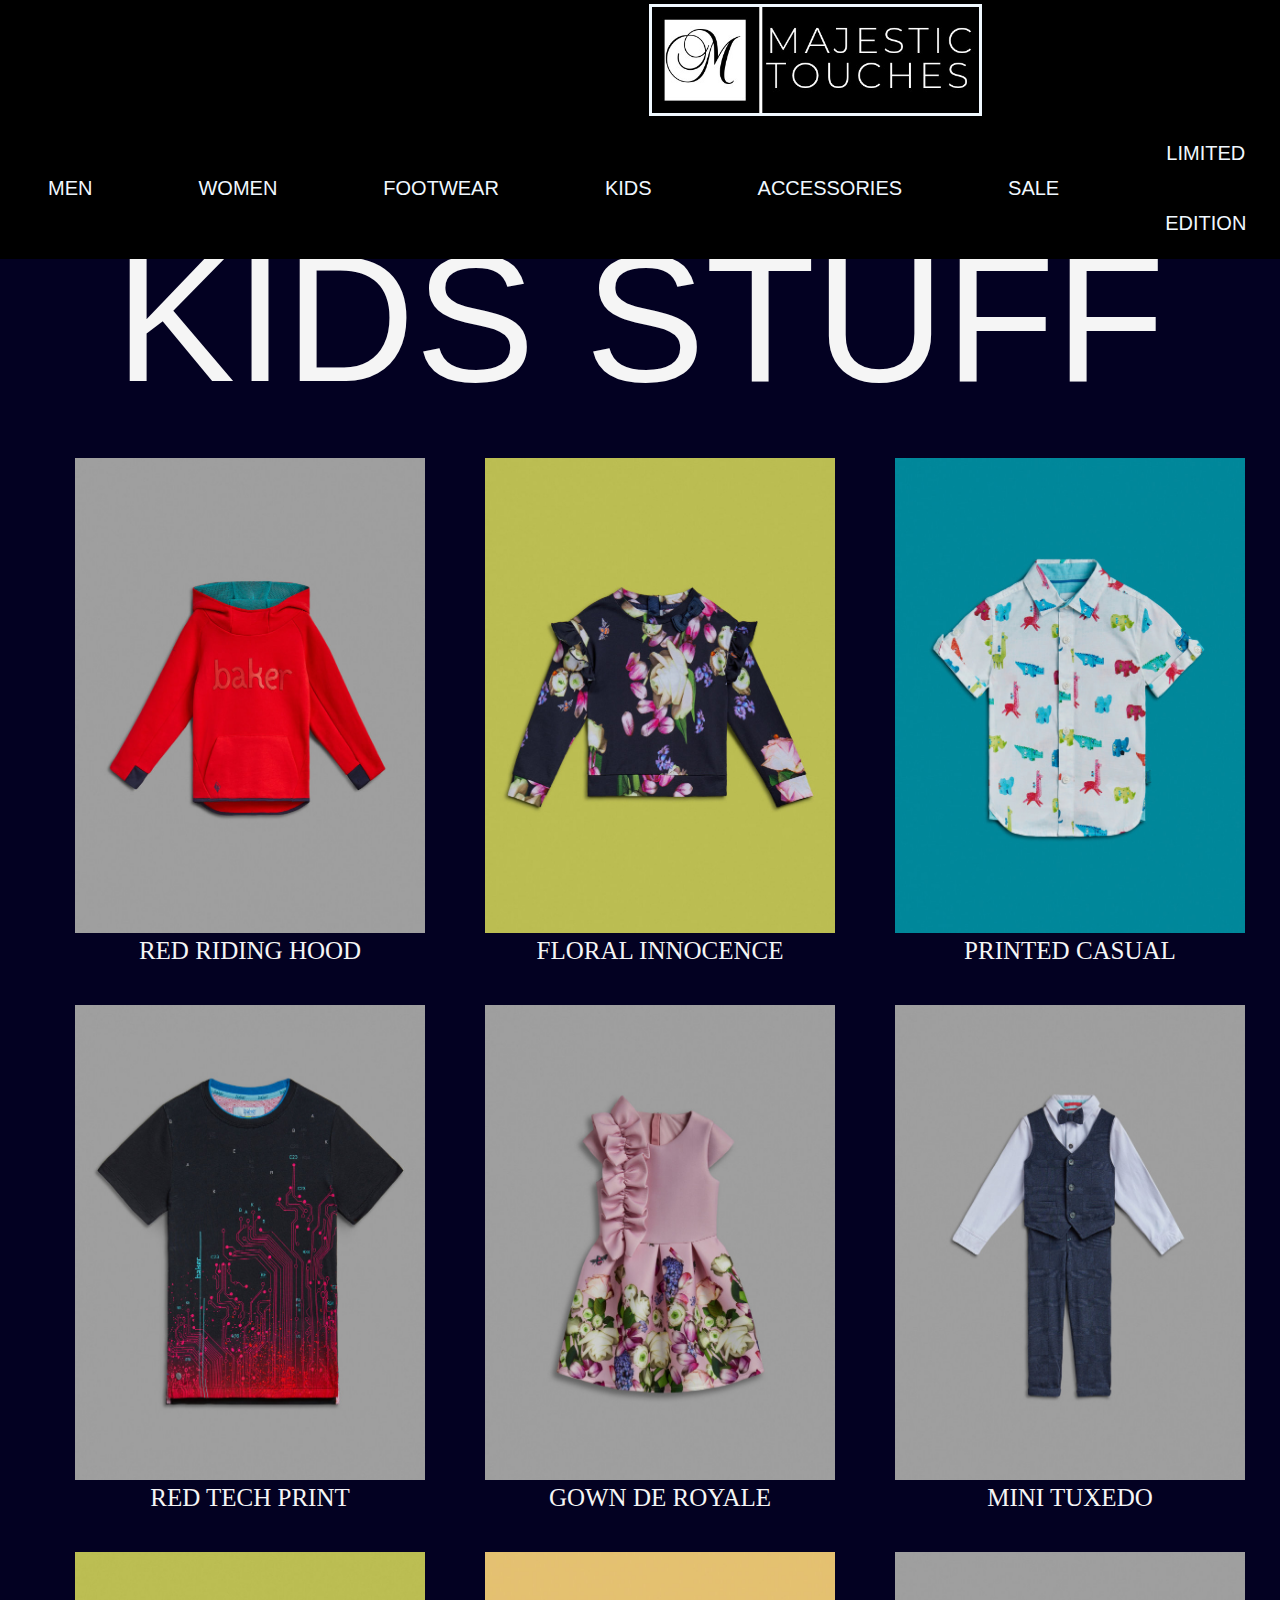
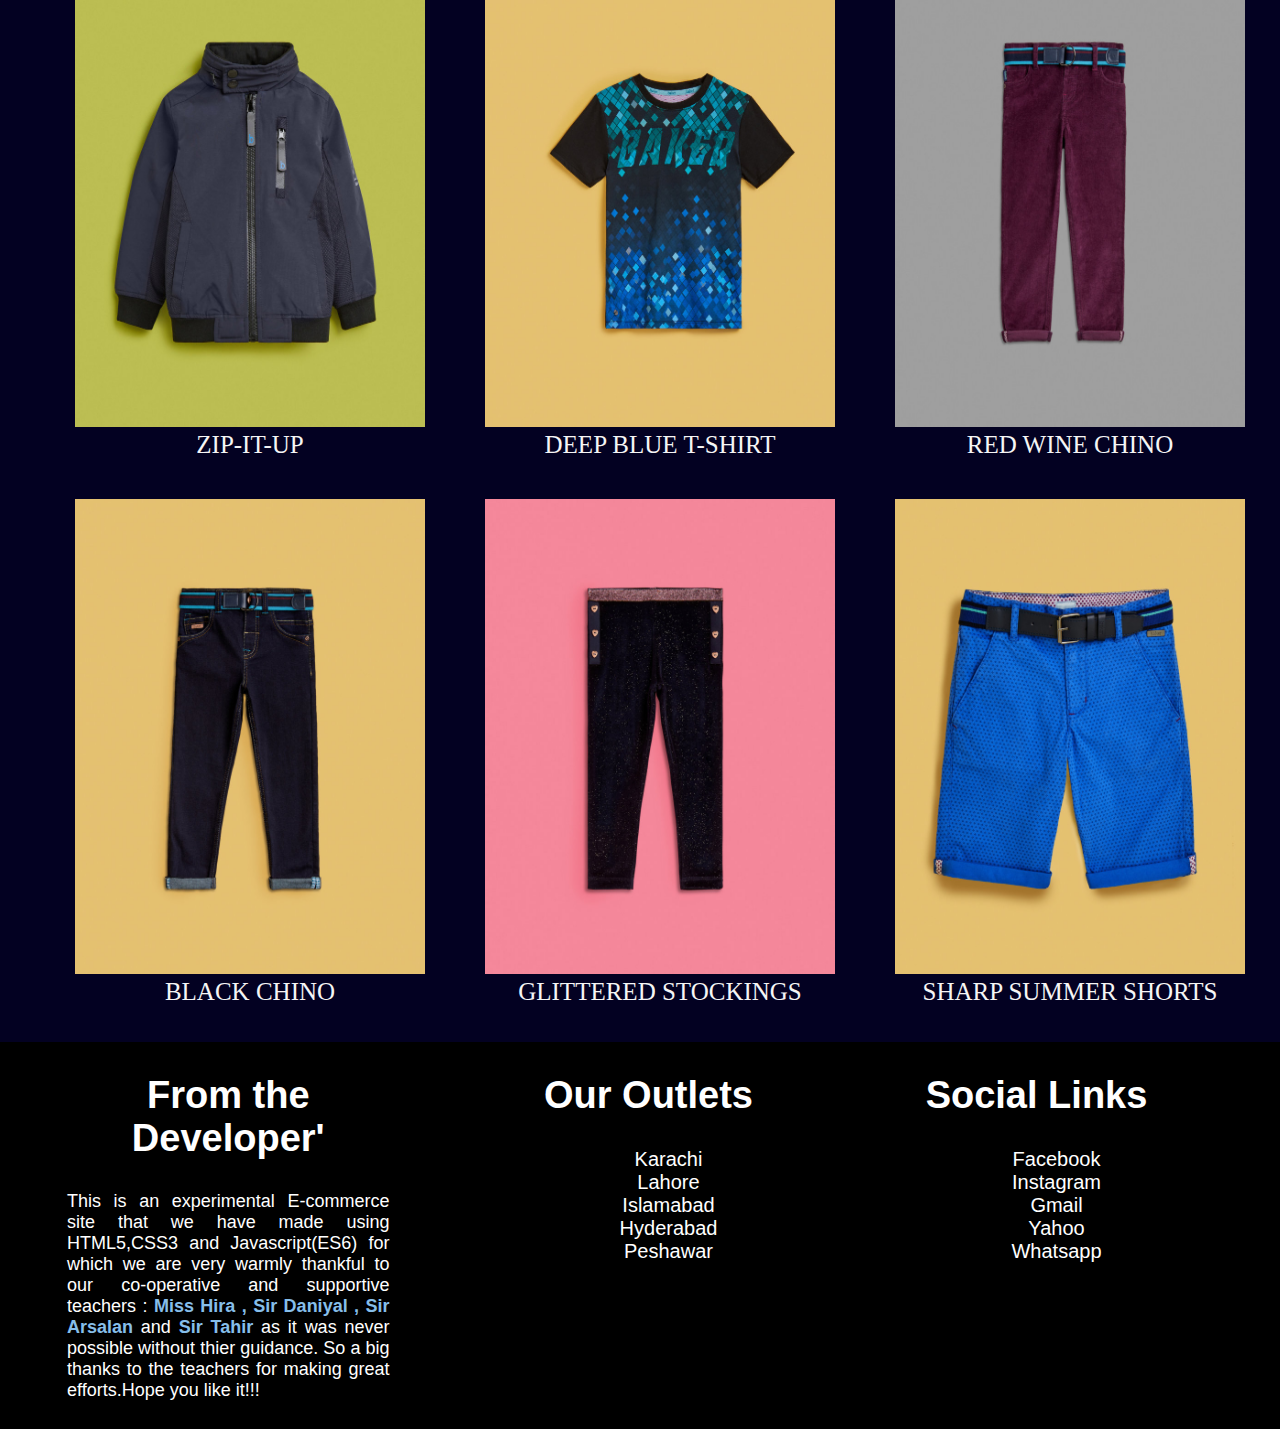
<file: kids.html>
<!DOCTYPE html>
<html lang="en">
<head>
    <meta charset="UTF-8">
    <meta name="viewport" content="width=device-width, initial-scale=1.0">
    <meta http-equiv="X-UA-Compatible" content="ie=edge">
    <title>Document</title>

    <link rel="stylesheet" href="design.css" type="text/css">
</head>
<body>
    <div class="Main-Complete">
       
   
        <div class="Categories">
            <table>
                <tr>
                    <td colspan="10">
                           <a href="index.html"> <img class="logo" src="images/logohsy.jpg" alt="mainlogo"> </a>
                    </td>
                
                </tr>
                <tr>
                    <td><a class="Menu" href="men.html">MEN</a></td>
                    <td><a class="Menu" href="women1.html">WOMEN</a></td>
                    <td><a class="Menu" href="foot.html">FOOTWEAR</a></td>
                    <td><a class="Menu" href="kids.html">KIDS</a></td>
                    <td><a class="Menu" href="access.html">ACCESSORIES</a></td>
                    <td><a class="Menu" href="sale.html">SALE</a></td>
                    <td><a class="Menu" href="limited.html">LIMITED EDITION</a></td>
                    <td><a class="Menu" href="about.html">ABOUT US</a></td>
                    <td></td>
                    <td><a class="Menu" href="cart.html">MY CART</a></td> 
                </tr>

    
            </table>
            </div>



            <div class="products">
                    <p id="kidsstuff">KIDS STUFF</p>

                    <ul class="list">
                        <li><img onclick="gotoprod(31)" id="tshirts" src="images/k1.jpg" alt="shirt5"><b>RED RIDING HOOD</b></li>
                        <li><img onclick="gotoprod(32)" id="tshirts" src="images/k2.jpg" alt="shirt5"><b>FLORAL INNOCENCE</b></li>
                        <li><img onclick="gotoprod(34)" id="tshirts" src="images/k4.jpg" alt="shirt5"><b>PRINTED CASUAL</b></li>
                        <li><img onclick="gotoprod(42)" id="tshirts" src="images/k12.jpg" alt="shirt5"><b>RED TECH PRINT</b></li>
                        <li><img onclick="gotoprod(35)" id="tshirts" src="images/k5.jpg" alt="shirt5"><b>GOWN DE ROYALE</b></li>
                        <li><img onclick="gotoprod(36)" id="tshirts" src="images/k6.jpg" alt="shirt5"><b>MINI TUXEDO</b></li>
                        <li><img onclick="gotoprod(33)" id="tshirts" src="images/k3.jpg" alt="shirt5"><b>ZIP-IT-UP</b></li>
                        <li><img onclick="gotoprod(41)" id="tshirts" src="images/k11.jpg" alt="shirt5"><b>DEEP BLUE T-SHIRT</b></li>
                        <li><img onclick="gotoprod(39)" id="tshirts" src="images/k9.jpg" alt="shirt5"><b>RED WINE CHINO</b></li>
                        <li><img onclick="gotoprod(40)" id="tshirts" src="images/k10.jpg" alt="shirt5"><b>BLACK CHINO</b></li>
                        <li><img onclick="gotoprod(37)" id="tshirts" src="images/k7.jpg" alt="shirt5"><b>GLITTERED STOCKINGS</b></li>
                        <li><img onclick="gotoprod(38)" id="tshirts" src="images/k8.jpg" alt="shirt5"><b>SHARP SUMMER SHORTS </b></li>
                    </ul>
            </div>

            <div id="footer">

                <!-- broken the main Div of footer into different Divs -->
        
                <!-- part 1 -->
                <div id="footer-sub">
                    <h2>From the Developer'</h2>
                    <p>This is an experimental E-commerce site that we have made using HTML5,CSS3 and Javascript(ES6) for which we are very warmly thankful to our co-operative and supportive teachers : <b class="color">Miss Hira , Sir Daniyal , Sir Arsalan </b> and <b class="color">Sir Tahir</b>   as it was never possible without thier guidance. So a big thanks to the teachers for making great efforts.Hope you like it!!!</p>
                </div>
        
                <!-- part 2 -->
                <div id="footer-sub-2">
                    <h2>Our Outlets</h2>
                    <ul>
                        <li><a href="karachi-location.html">Karachi</a></li>
                        <li><a href="#">Lahore</a></li>
                        <li><a href="#">Islamabad</a></li>
                        <li><a href="#">Hyderabad</a></li>
                        <li><a href="#">Peshawar</a></li>
                    </ul>
                </div>
                <div id="footer-sub-2">
                        <h2>Social Links</h2>
                        <ul>
                            <li><a href="#">Facebook</a></li>
                            <li><a href="#">Instagram</a></li>
                            <li><a href="#">Gmail</a></li>
                            <li><a href="#">Yahoo</a></li>
                            <li><a href="#">Whatsapp</a></li>
                        </ul>
                    </div>
            </div>
    
            
        </div>
        <script>
            function gotoprod(prodId){
            localStorage.setItem("ProdID",prodId);
            location.href="details.html";
            }
    
        </script>  
    </body>
    </html>
</file>
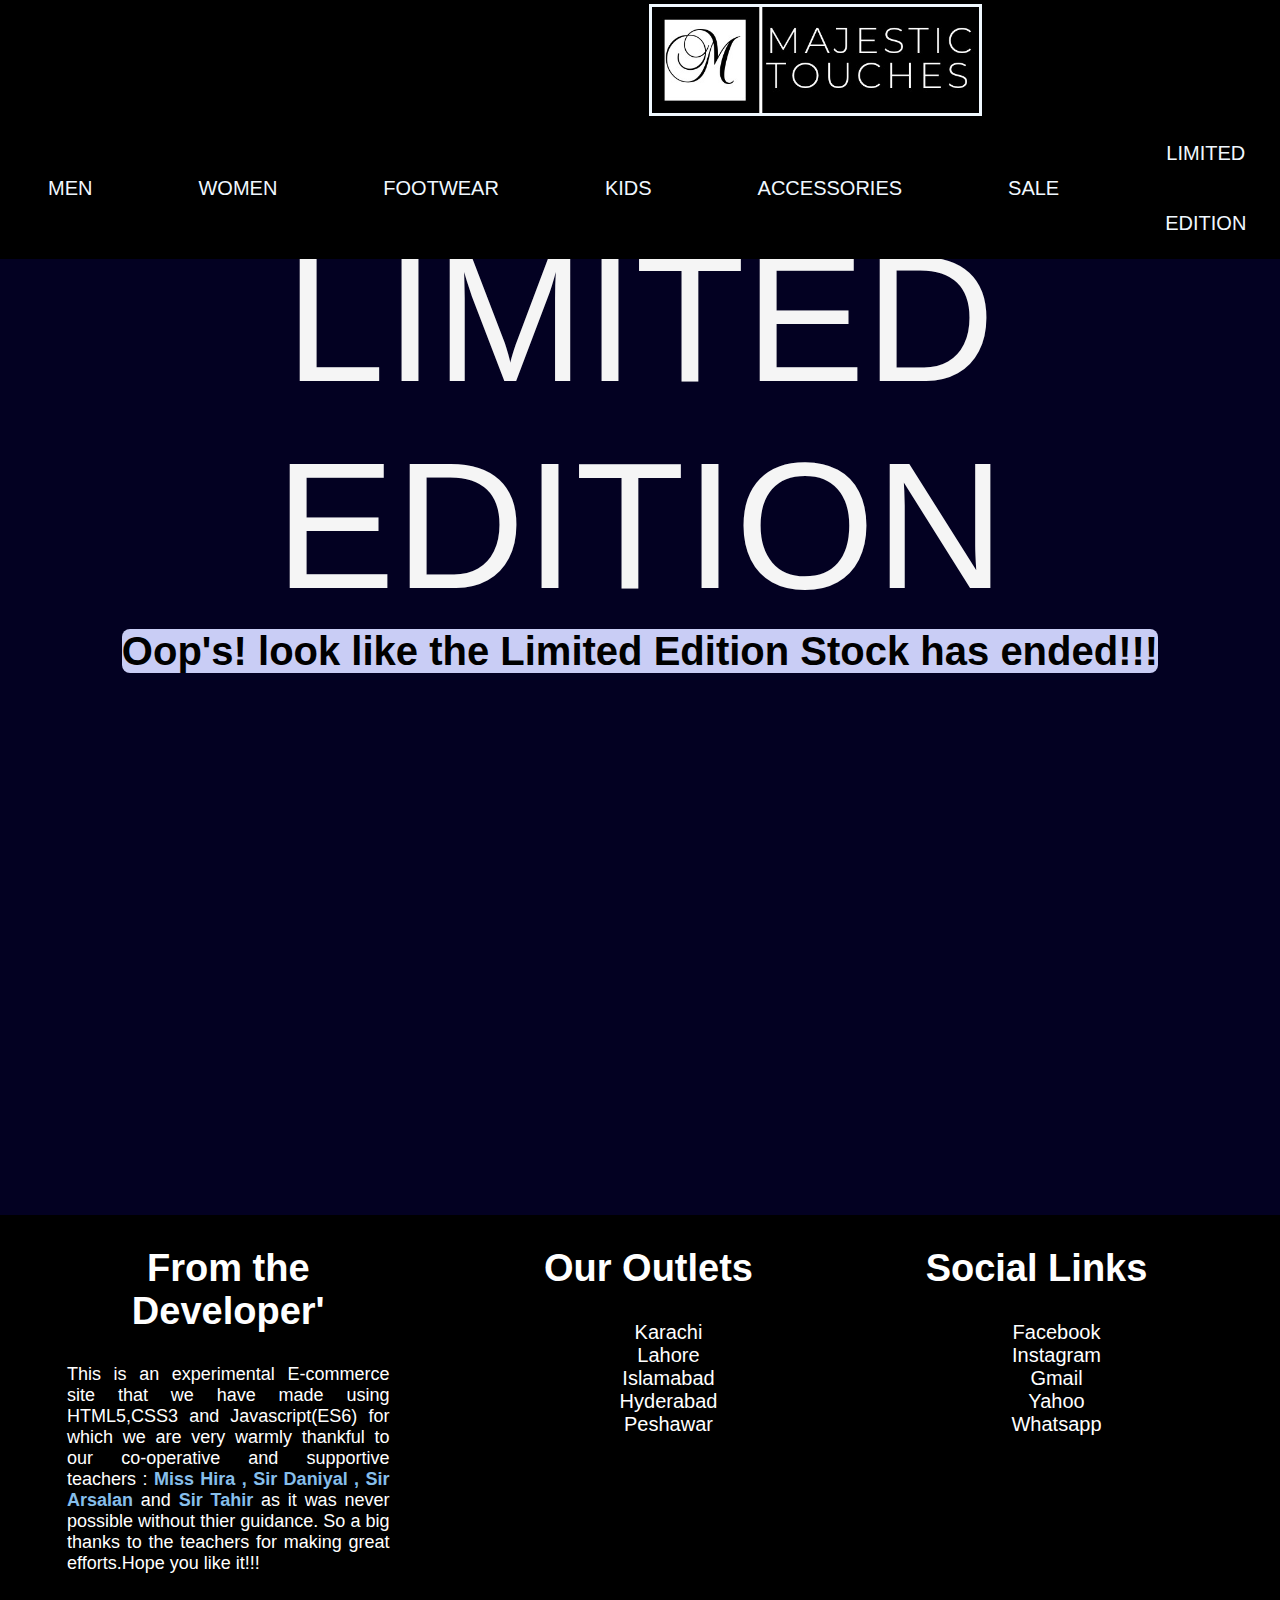
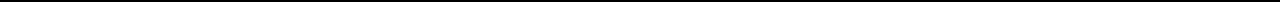
<file: limited.html>
<!DOCTYPE html>
<html lang="en">
<head>
    <meta charset="UTF-8">
    <meta name="viewport" content="width=device-width, initial-scale=1.0">
    <meta http-equiv="X-UA-Compatible" content="ie=edge">
    <title>Document</title>
    
    <link rel="stylesheet" href="design.css" type="text/css">
</head>
<body>
    <div class="Main-Complete">
       
   
        <div class="Categories">
            <table>
                <tr>
                    <td colspan="10">
                        <a href="index.html"> <img class="logo" src="images/logohsy.jpg" alt="mainlogo"> </a>
                    </td>
                
                </tr>
                <tr>
                    <td><a class="Menu" href="men.html">MEN</a></td>
                    <td><a class="Menu" href="women1.html">WOMEN</a></td>
                    <td><a class="Menu" href="foot.html">FOOTWEAR</a></td>
                    <td><a class="Menu" href="kids.html">KIDS</a></td>
                    <td><a class="Menu" href="access.html">ACCESSORIES</a></td>
                    <td><a class="Menu" href="sale.html">SALE</a></td>
                    <td><a class="Menu" href="limited.html">LIMITED EDITION</a></td>
                    <td><a class="Menu" href="about.html">ABOUT US</a></td>
                    <td></td>
                    <td><a class="Menu" href="cart.html">MY CART</a></td> 
                </tr>

    
            </table>
            </div>



            <div class="products">
                    <p id="limited">LIMITED EDITION</p>

                    <b class="onsale">Oop's! look like the Limited Edition Stock has ended!!!</b>
            </div>

            <div id="footer">

                <!-- broken the main Div of footer into different Divs -->
        
                <!-- part 1 -->
                <div id="footer-sub">
                    <h2>From the Developer'</h2>
                    <p>This is an experimental E-commerce site that we have made using HTML5,CSS3 and Javascript(ES6) for which we are very warmly thankful to our co-operative and supportive teachers : <b class="color">Miss Hira , Sir Daniyal , Sir Arsalan </b> and <b class="color">Sir Tahir</b>   as it was never possible without thier guidance. So a big thanks to the teachers for making great efforts.Hope you like it!!!</p>
                </div>
        
                <!-- part 2 -->
                <div id="footer-sub-2">
                    <h2>Our Outlets</h2>
                    <ul>
                        <li><a href="karachi-location.html">Karachi</a></li>
                        <li><a href="#">Lahore</a></li>
                        <li><a href="#">Islamabad</a></li>
                        <li><a href="#">Hyderabad</a></li>
                        <li><a href="#">Peshawar</a></li>
                    </ul>
                </div>
                <div id="footer-sub-2">
                        <h2>Social Links</h2>
                        <ul>
                            <li><a href="#">Facebook</a></li>
                            <li><a href="#">Instagram</a></li>
                            <li><a href="#">Gmail</a></li>
                            <li><a href="#">Yahoo</a></li>
                            <li><a href="#">Whatsapp</a></li>
                        </ul>
                    </div>
            </div>
    
            
        </div>
        <script>
            function gotoprod(prodId){
            localStorage.setItem("ProdID",prodId);
            location.href="details.html";
            }
    
        </script>  
    </body>
    </html>
</file>
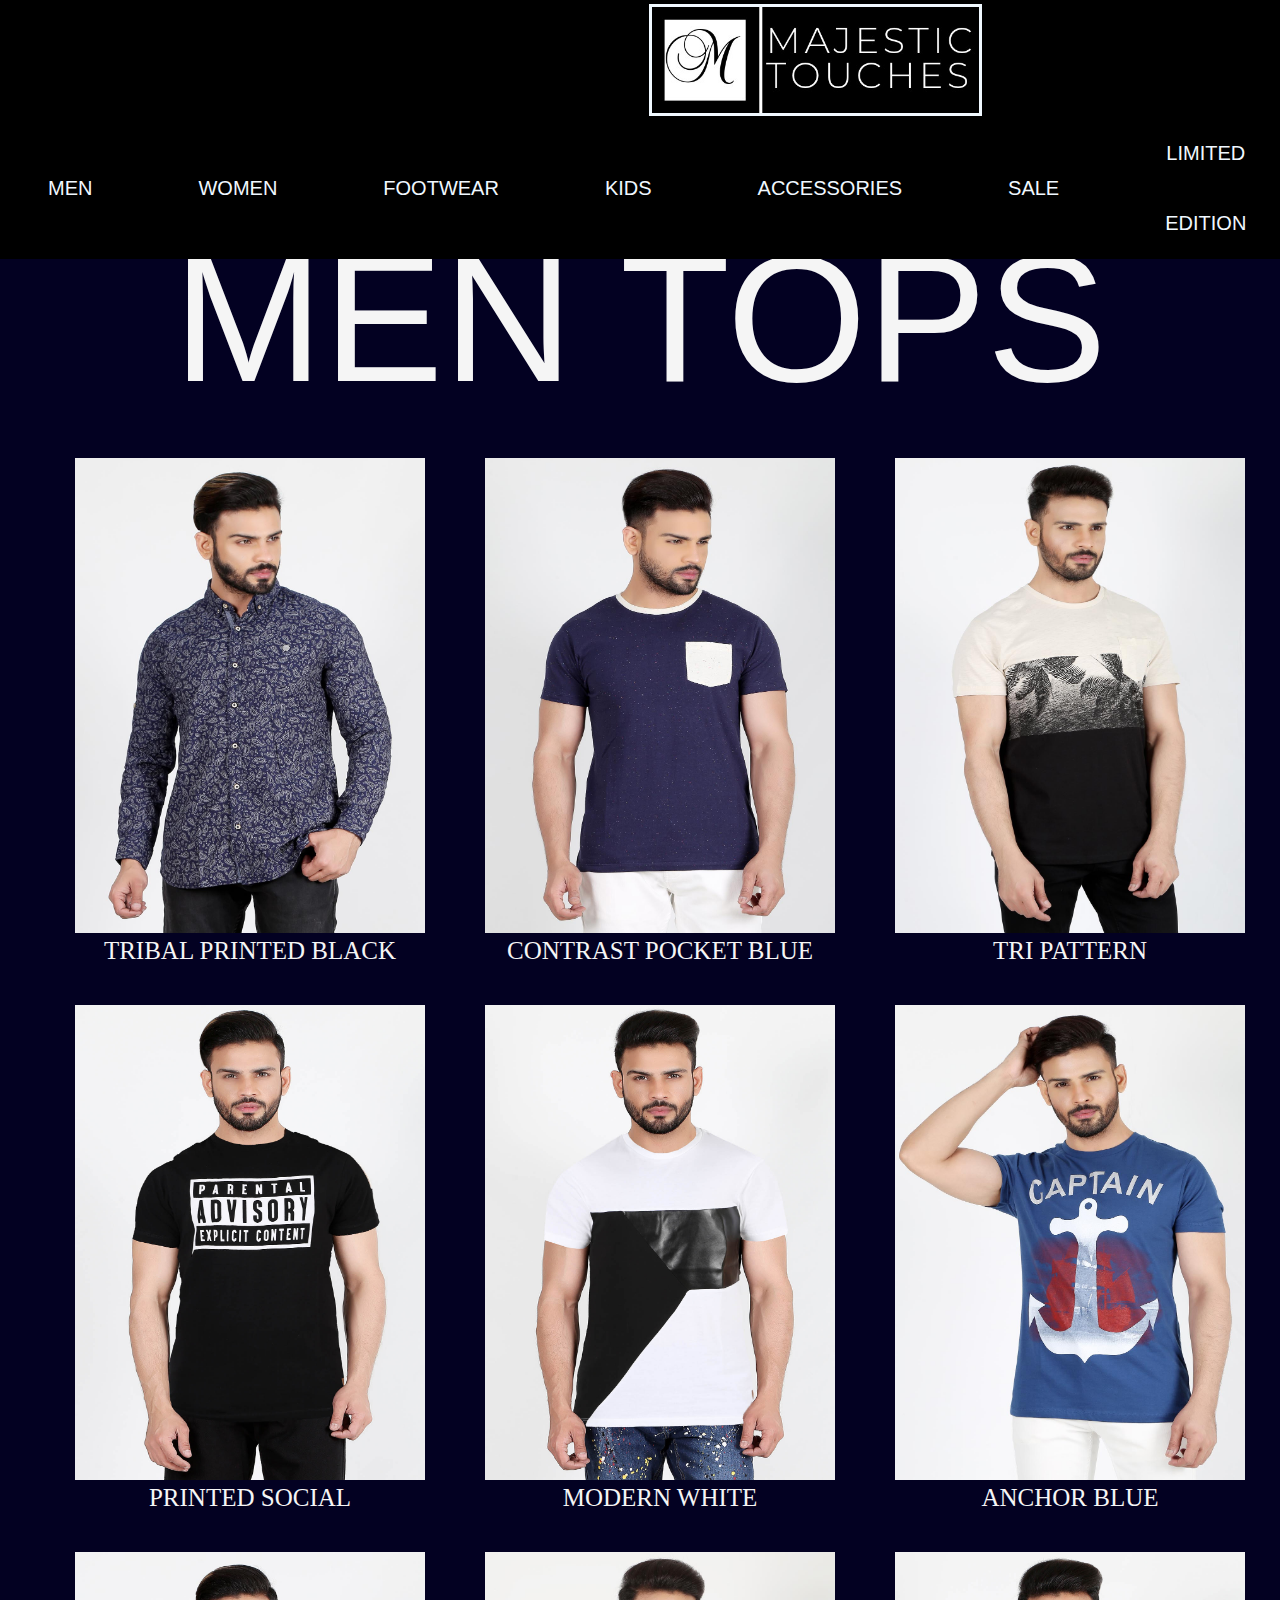
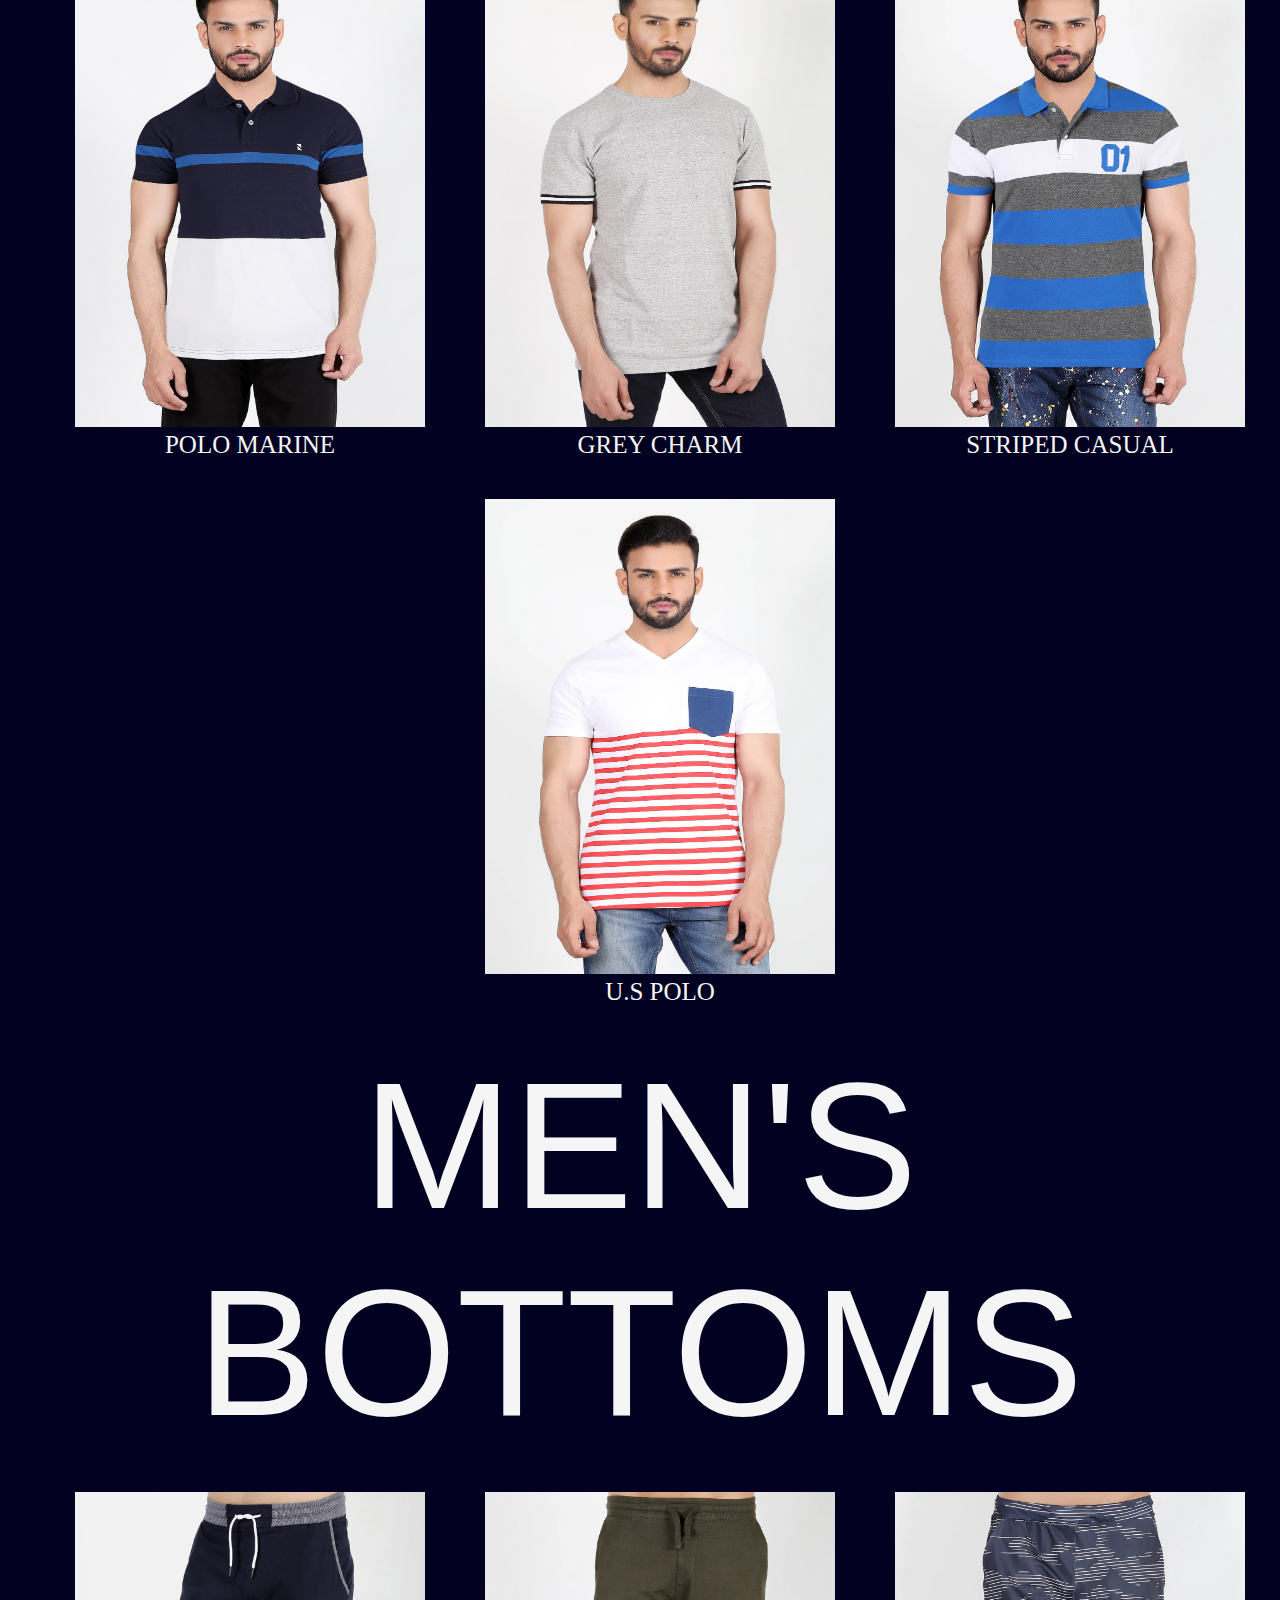
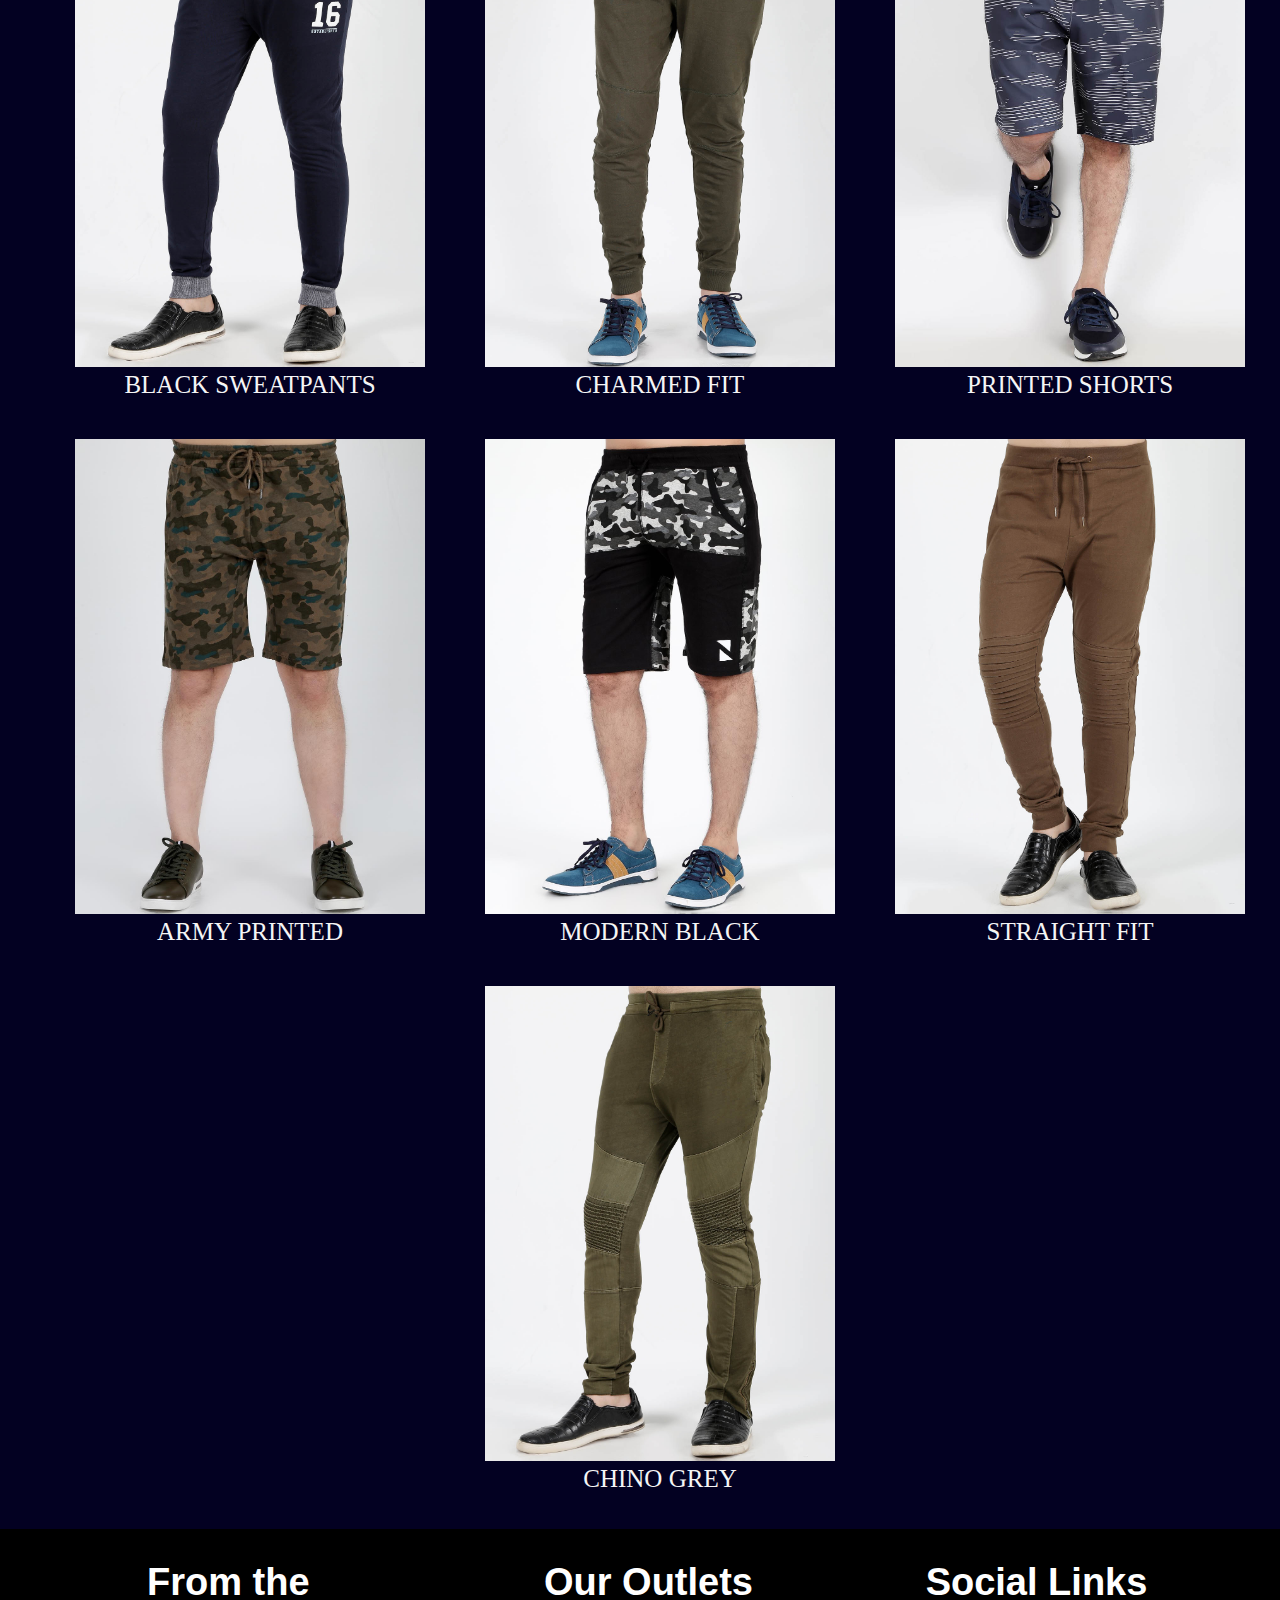
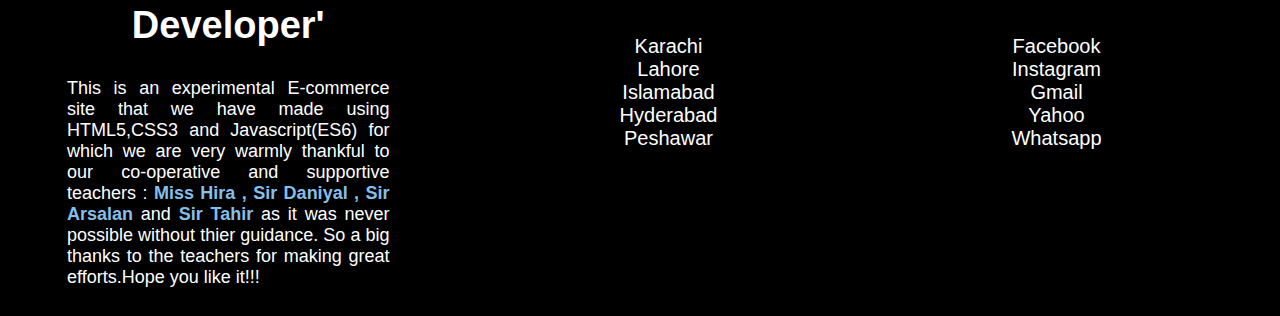
<file: men.html>
<!DOCTYPE html>
<html lang="en">
<head>
    <meta charset="UTF-8">
    <meta name="viewport" content="width=device-width, initial-scale=1.0">
    <meta http-equiv="X-UA-Compatible" content="ie=edge">
    <title>Document</title>
    <link rel="stylesheet" href="design.css" type="text/css">
</head>
<body>
 <div class="Main-Complete">
       
   
    <div class="Categories">
         
             
            
        <table>
            <tr>
                <td colspan="10">
                    <a href="index.html"> <img class="logo" src="images/logohsy.jpg" alt="mainlogo"> </a>
                </td>
            
            </tr>
            <tr>
                <td><a class="Menu" href="men.html">MEN</a></td>
                <td><a class="Menu" href="women1.html">WOMEN</a></td>
                <td><a class="Menu" href="foot.html">FOOTWEAR</a></td>
                <td><a class="Menu" href="kids.html">KIDS</a></td>
                <td><a class="Menu" href="access.html">ACCESSORIES</a></td>
                <td><a class="Menu" href="sale.html">SALE</a></td>
                <td><a class="Menu" href="limited.html">LIMITED EDITION</a></td>
                <td><a class="Menu" href="about.html">ABOUT US</a></td>
                <td></td>
                <td><a class="Menu" href="cart.html">MY CART</a></td> 
            </tr>


    
        </table>
        
    </div>
        <div class="products">
                <p id="men1">MEN TOPS</p>
            <ul class="list">

                
                <li><img onclick="gotoprod(0)" id="tshirts" src="images/s1.jpeg" alt="Shirt1"><b>TRIBAL PRINTED BLACK</b></li>
                <li><img onclick="gotoprod(1)" id="tshirts" src="images/s2.jpeg" alt="shirt2"><b>CONTRAST POCKET BLUE</b></li>
                <li><img onclick="gotoprod(2)" id="tshirts" src="images/s3.jpeg" alt="shirt3"><b>TRI PATTERN </b></li>
                <li><img onclick="gotoprod(3)" id="tshirts" src="images/s4.jpeg" alt="shirt4"><b>PRINTED SOCIAL</b></li>
                <li><img onclick="gotoprod(4)" id="tshirts" src="images/s5.jpeg" alt="shirt5"><b>MODERN WHITE</b></li>
                <li><img onclick="gotoprod(5)" id="tshirts" src="images/s6.jpeg" alt="shirt5"><b>ANCHOR BLUE</b></li>
                <li><img onclick="gotoprod(6)" id="tshirts" src="images/s7.jpeg" alt="shirt5"><b>POLO MARINE</b></li>
                <li><img onclick="gotoprod(7)" id="tshirts" src="images/s8.jpeg" alt="shirt5"><b>GREY CHARM</b></li>
                <li><img onclick="gotoprod(8)" id="tshirts" src="images/s9.jpeg" alt="shirt5"><b>STRIPED CASUAL</b></li>
                <li><img onclick="gotoprod(9)" id="tshirts" src="images/s10.jpeg" alt="shirt5"><b>U.S POLO</b></li>
            
                
            
            </ul>

            <p id="men2">MEN'S BOTTOMS</p>
                    <ul class="list">

                
                        <li><img onclick="gotoprod(18)" id="tshirts" src="images/ml1.jpeg" alt="Shirt1"><b>BLACK SWEATPANTS</b></li>
                        <li><img onclick="gotoprod(21)" id="tshirts" src="images/ml4.jpeg" alt="shirt4"><b>CHARMED FIT</b></li>
                        <li><img onclick="gotoprod(22)" id="tshirts" src="images/ml5.jpeg" alt="shirt5"><b>PRINTED SHORTS</b></li>
                        <li><img onclick="gotoprod(23)" id="tshirts" src="images/ml6.jpeg" alt="shirt5"><b>ARMY PRINTED</b></li>
                        <li><img onclick="gotoprod(24)" id="tshirts" src="images/ml7.jpeg" alt="shirt5"><b>MODERN BLACK</b></li>
                        <li><img onclick="gotoprod(19)" id="tshirts" src="images/ml2.jpeg" alt="shirt2"><b>STRAIGHT FIT</b></li>
                        <li><img onclick="gotoprod(20)" id="tshirts" src="images/ml3.jpeg" alt="shirt3"><b>CHINO GREY</b></li>
                        
                    
                    </ul>
            
           

            
        </div>

        <div id="footer">

            <!-- broken the main Div of footer into different Divs -->
    
            <!-- part 1 -->
            <div id="footer-sub">
                <h2>From the Developer'</h2>
                <p>This is an experimental E-commerce site that we have made using HTML5,CSS3 and Javascript(ES6) for which we are very warmly thankful to our co-operative and supportive teachers : <b class="color">Miss Hira , Sir Daniyal , Sir Arsalan </b> and <b class="color">Sir Tahir</b>   as it was never possible without thier guidance. So a big thanks to the teachers for making great efforts.Hope you like it!!!</p>
            </div>
    
            <!-- part 2 -->
            <div id="footer-sub-2">
                <h2>Our Outlets</h2>
                <ul>
                    <li><a href="karachi-location.html">Karachi</a></li>
                    <li><a href="#">Lahore</a></li>
                    <li><a href="#">Islamabad</a></li>
                    <li><a href="#">Hyderabad</a></li>
                    <li><a href="#">Peshawar</a></li>
                </ul>
            </div>
            <div id="footer-sub-2">
                    <h2>Social Links</h2>
                    <ul>
                        <li><a href="#">Facebook</a></li>
                        <li><a href="#">Instagram</a></li>
                        <li><a href="#">Gmail</a></li>
                        <li><a href="#">Yahoo</a></li>
                        <li><a href="#">Whatsapp</a></li>
                    </ul>
                </div>
        </div>

        
 </div>
    <script>
    function gotoprod(prodId){
localStorage.setItem("ProdID",prodId);
location.href="details.html";


}

</script>
</body>
</html>
</file>
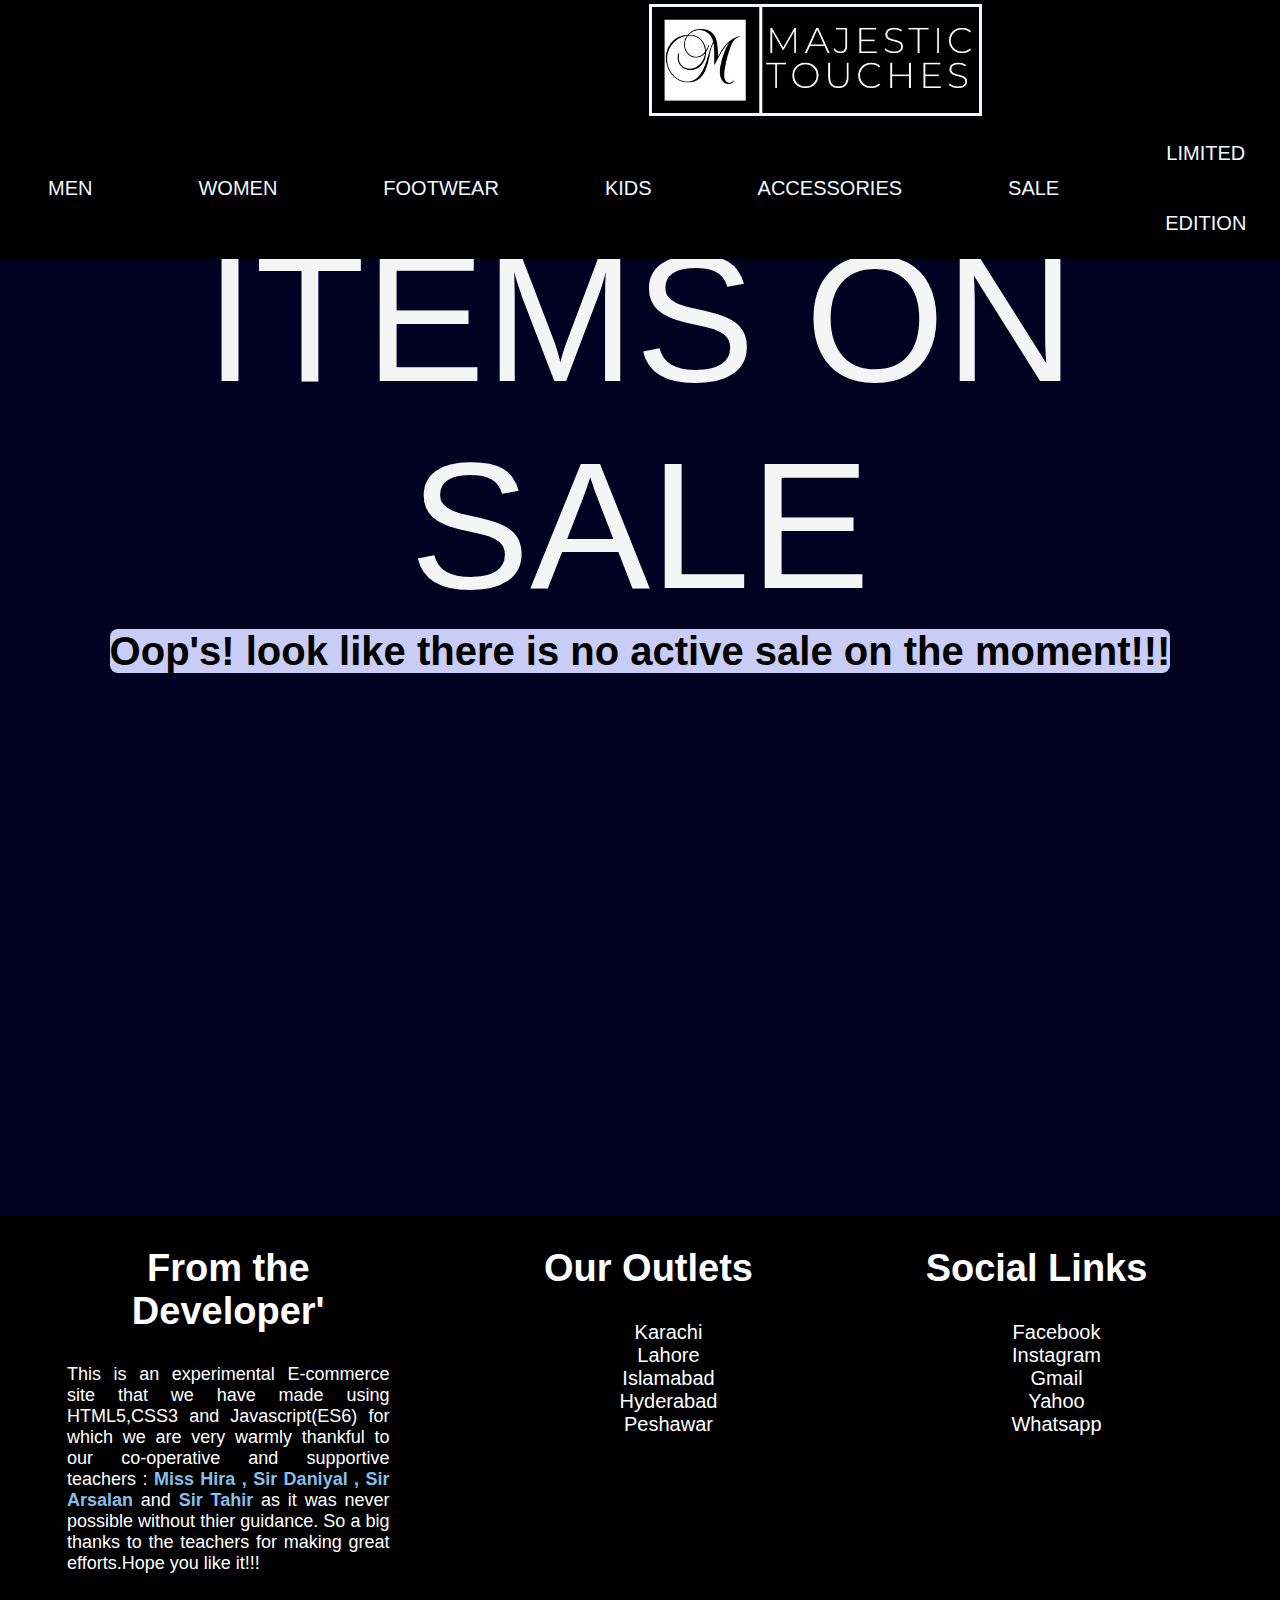
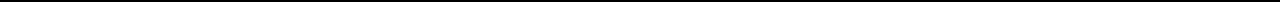
<file: sale.html>
<!DOCTYPE html>
<html lang="en">
<head>
    <meta charset="UTF-8">
    <meta name="viewport" content="width=device-width, initial-scale=1.0">
    <meta http-equiv="X-UA-Compatible" content="ie=edge">
    <title>Document</title>

    <link rel="stylesheet" href="design.css" type="text/css">
</head>
<body>
    <div class="Main-Complete">
       
   
        <div class="Categories">
            <table>
                <tr>
                    <td colspan="10">
                        <a href="index.html"> <img class="logo" src="images/logohsy.jpg" alt="mainlogo"> </a>
                    </td>
                
                </tr>
                <tr>
                    <td><a class="Menu" href="men.html">MEN</a></td>
                    <td><a class="Menu" href="women1.html">WOMEN</a></td>
                    <td><a class="Menu" href="foot.html">FOOTWEAR</a></td>
                    <td><a class="Menu" href="kids.html">KIDS</a></td>
                    <td><a class="Menu" href="access.html">ACCESSORIES</a></td>
                    <td><a class="Menu" href="sale.html">SALE</a></td>
                    <td><a class="Menu" href="limited.html">LIMITED EDITION</a></td>
                    <td><a class="Menu" href="about.html">ABOUT US</a></td>
                    <td></td>
                    <td><a class="Menu" href="cart.html">MY CART</a></td> 
                </tr>

            </table>
            </div>



            <div class="products">
                    <p id="sale">ITEMS ON SALE</p>
                    <b class="onsale">Oop's! look like there is no active sale on the moment!!!</b>
            </div>

            <div id="footer">

                <!-- broken the main Div of footer into different Divs -->
        
                <!-- part 1 -->
                <div id="footer-sub">
                    <h2>From the Developer'</h2>
                    <p>This is an experimental E-commerce site that we have made using HTML5,CSS3 and Javascript(ES6) for which we are very warmly thankful to our co-operative and supportive teachers : <b class="color">Miss Hira , Sir Daniyal , Sir Arsalan </b> and <b class="color">Sir Tahir</b>   as it was never possible without thier guidance. So a big thanks to the teachers for making great efforts.Hope you like it!!!</p>
                </div>
        
                <!-- part 2 -->
                <div id="footer-sub-2">
                    <h2>Our Outlets</h2>
                    <ul>
                        <li><a href="karachi-location.html">Karachi</a></li>
                        <li><a href="#">Lahore</a></li>
                        <li><a href="#">Islamabad</a></li>
                        <li><a href="#">Hyderabad</a></li>
                        <li><a href="#">Peshawar</a></li>
                    </ul>
                </div>
                <div id="footer-sub-2">
                        <h2>Social Links</h2>
                        <ul>
                            <li><a href="#">Facebook</a></li>
                            <li><a href="#">Instagram</a></li>
                            <li><a href="#">Gmail</a></li>
                            <li><a href="#">Yahoo</a></li>
                            <li><a href="#">Whatsapp</a></li>
                        </ul>
                    </div>
            </div>
    
            
        </div>
        <script>
            function gotoprod(prodId){
            localStorage.setItem("ProdID",prodId);
            location.href="details.html";
            }
    
        </script>  
    </body>
    </html>
</file>
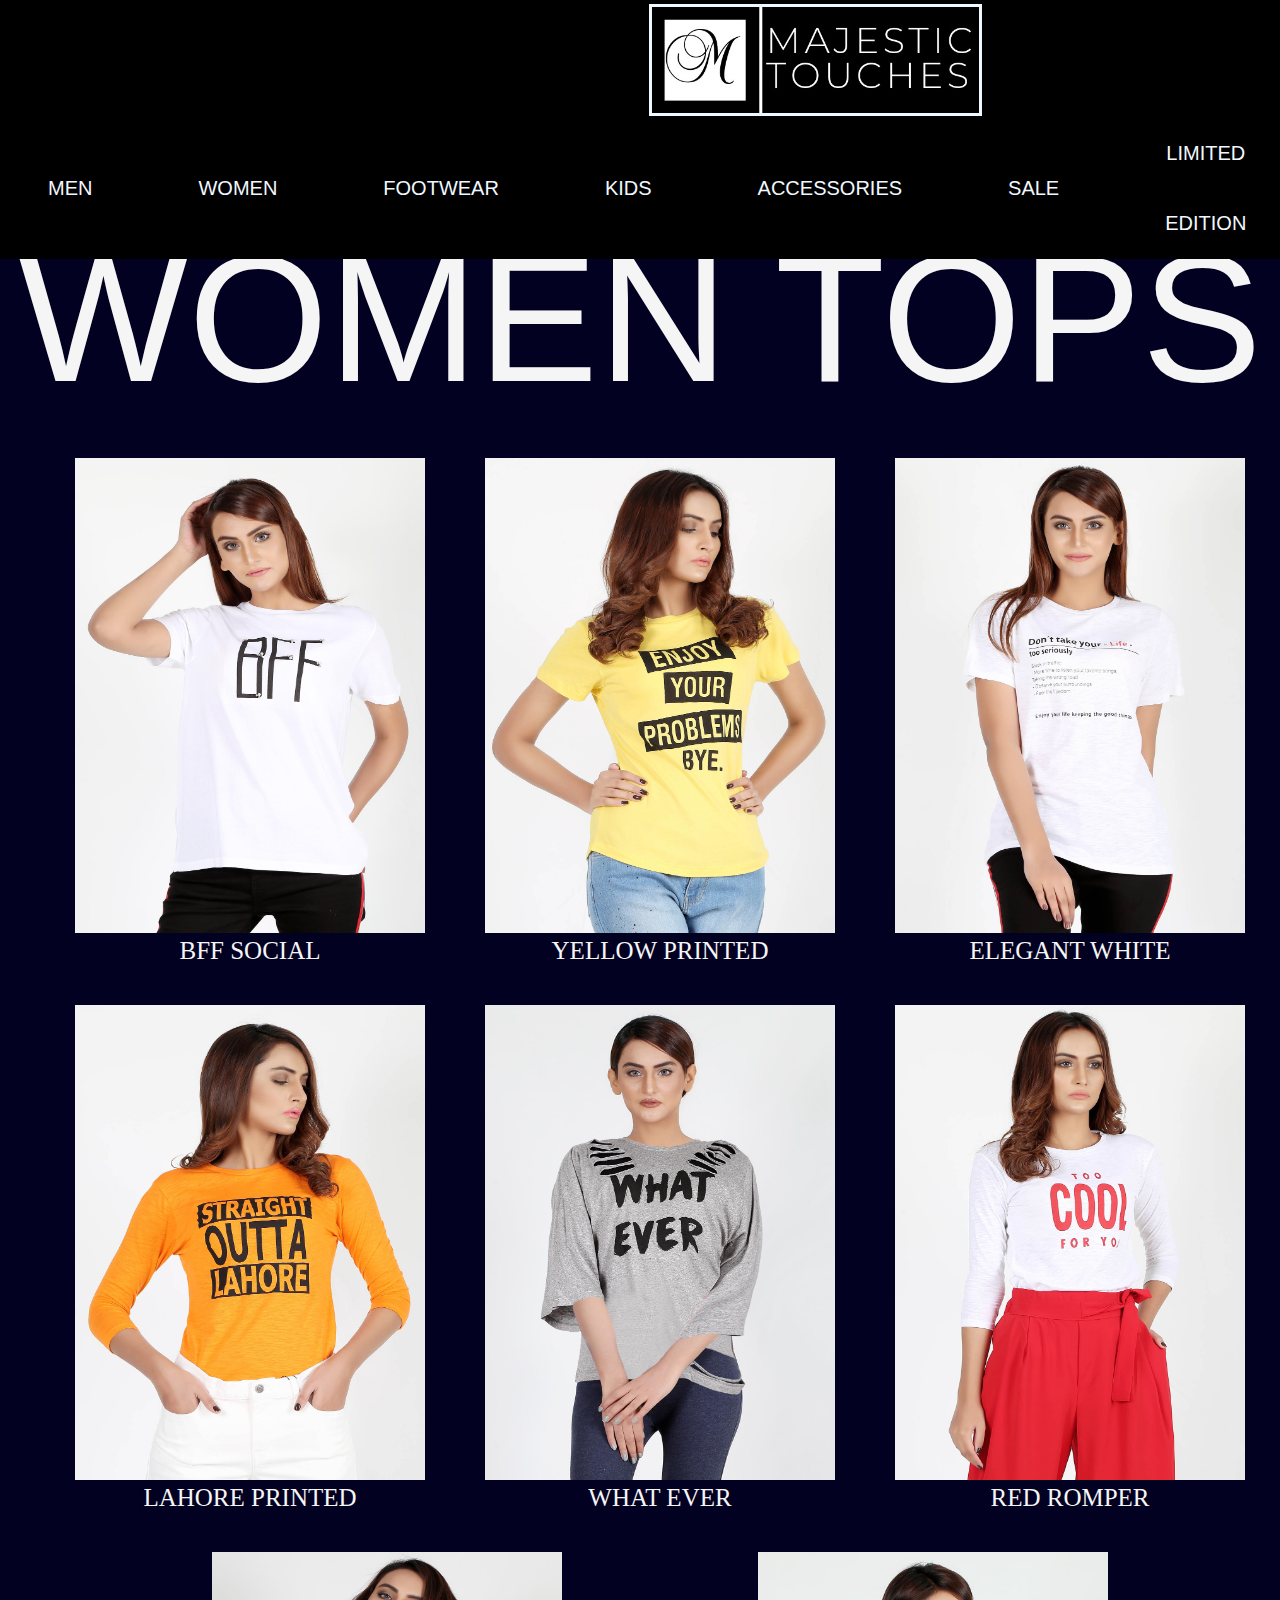
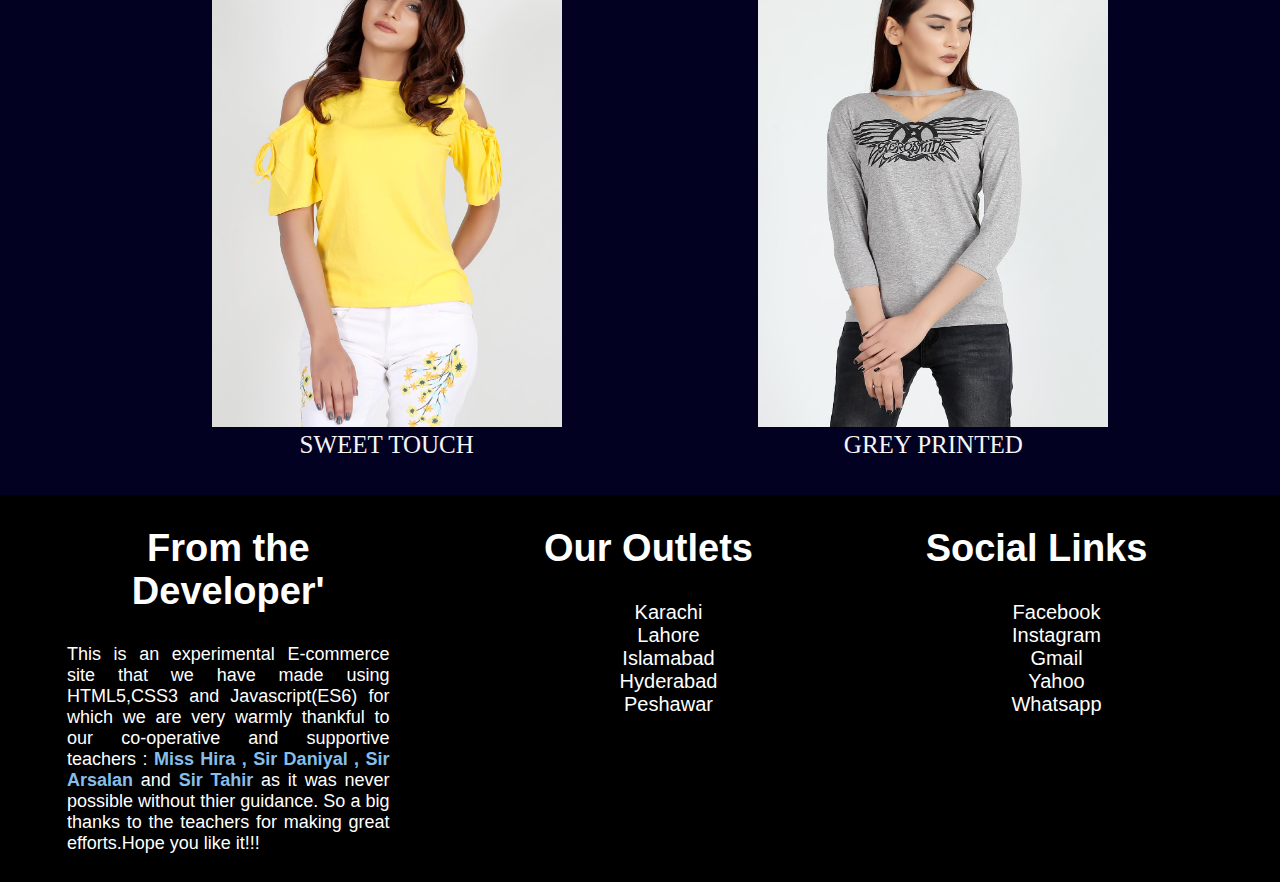
<file: women1.html>
<!DOCTYPE html>
<html lang="en">
<head>
    <meta charset="UTF-8">
    <meta name="viewport" content="width=device-width, initial-scale=1.0">
    <meta http-equiv="X-UA-Compatible" content="ie=edge">
    <title>Document</title>

    
    <link rel="stylesheet" href="design.css" type="text/css">
</head>
<body>
    <div class="Main-Complete">
       
   
        <div class="Categories">
            <table>
                <tr>
                    <td colspan="10">
                        <a href="index.html"> <img class="logo" src="images/logohsy.jpg" alt="mainlogo"> </a>
                    </td>
                
                </tr>
                <tr>
                    <td><a class="Menu" href="men.html">MEN</a></td>
                    <td><a class="Menu" href="women1.html">WOMEN</a></td>
                    <td><a class="Menu" href="foot.html">FOOTWEAR</a></td>
                    <td><a class="Menu" href="kids.html">KIDS</a></td>
                    <td><a class="Menu" href="access.html">ACCESSORIES</a></td>
                    <td><a class="Menu" href="sale.html">SALE</a></td>
                    <td><a class="Menu" href="limited.html">LIMITED EDITION</a></td>
                    <td><a class="Menu" href="about.html">ABOUT US</a></td>
                    <td></td>
                    <td><a class="Menu" href="cart.html">MY CART</a></td> 
                </tr>

    
            </table>
        
        
        </div>
        <div class="products">

                <p id="women1">WOMEN TOPS</p>
                <ul class="list">
                    <li><img onclick="gotoprod(10)" id="tshirts" src="images/w1.jpeg" alt="Shirt1"><b>BFF SOCIAL</b></li>
                    <li><img onclick="gotoprod(11)" id="tshirts" src="images/w2.jpeg" alt="shirt2"><b>YELLOW PRINTED</b></li>
                    <li><img onclick="gotoprod(12)" id="tshirts" src="images/w3.jpeg" alt="shirt3"><b>ELEGANT WHITE</b></li>
                    <li><img onclick="gotoprod(13)" id="tshirts" src="images/w4.jpeg" alt="shirt4"><b>LAHORE PRINTED</b></li>
                    <li><img onclick="gotoprod(14)" id="tshirts" src="images/w5.jpeg" alt="shirt5"><b>WHAT EVER</b></li>
                    <li><img onclick="gotoprod(15)" id="tshirts" src="images/w6.jpeg" alt="shirt5"><b>RED ROMPER</b></li>  
                    <li><img onclick="gotoprod(16)" id="tshirts" src="images/w7.jpeg" alt="shirt5"><b>SWEET TOUCH</b></li>  
                    <li><img onclick="gotoprod(17)" id="tshirts" src="images/w8.jpeg" alt="shirt5"><b>GREY PRINTED</b></li>                  
                </ul>

                
        </div>
        
        <div id="footer">

            <!-- broken the main Div of footer into different Divs -->
    
            <!-- part 1 -->
            <div id="footer-sub">
                <h2>From the Developer'</h2>
                <p>This is an experimental E-commerce site that we have made using HTML5,CSS3 and Javascript(ES6) for which we are very warmly thankful to our co-operative and supportive teachers : <b class="color">Miss Hira , Sir Daniyal , Sir Arsalan </b> and <b class="color">Sir Tahir</b>   as it was never possible without thier guidance. So a big thanks to the teachers for making great efforts.Hope you like it!!!</p>
            </div>
    
            <!-- part 2 -->
            <div id="footer-sub-2">
                <h2>Our Outlets</h2>
                <ul>
                    <li><a href="karachi-location.html">Karachi</a></li>
                    <li><a href="#">Lahore</a></li>
                    <li><a href="#">Islamabad</a></li>
                    <li><a href="#">Hyderabad</a></li>
                    <li><a href="#">Peshawar</a></li>
                </ul>
            </div>
            <div id="footer-sub-2">
                    <h2>Social Links</h2>
                    <ul>
                        <li><a href="#">Facebook</a></li>
                        <li><a href="#">Instagram</a></li>
                        <li><a href="#">Gmail</a></li>
                        <li><a href="#">Yahoo</a></li>
                        <li><a href="#">Whatsapp</a></li>
                    </ul>
                </div>
        </div>

        
    </div>
    <script>
        function gotoprod(prodId){
        localStorage.setItem("ProdID",prodId);
        location.href="details.html";
        }

    </script>  
</body>
</html>
</file>
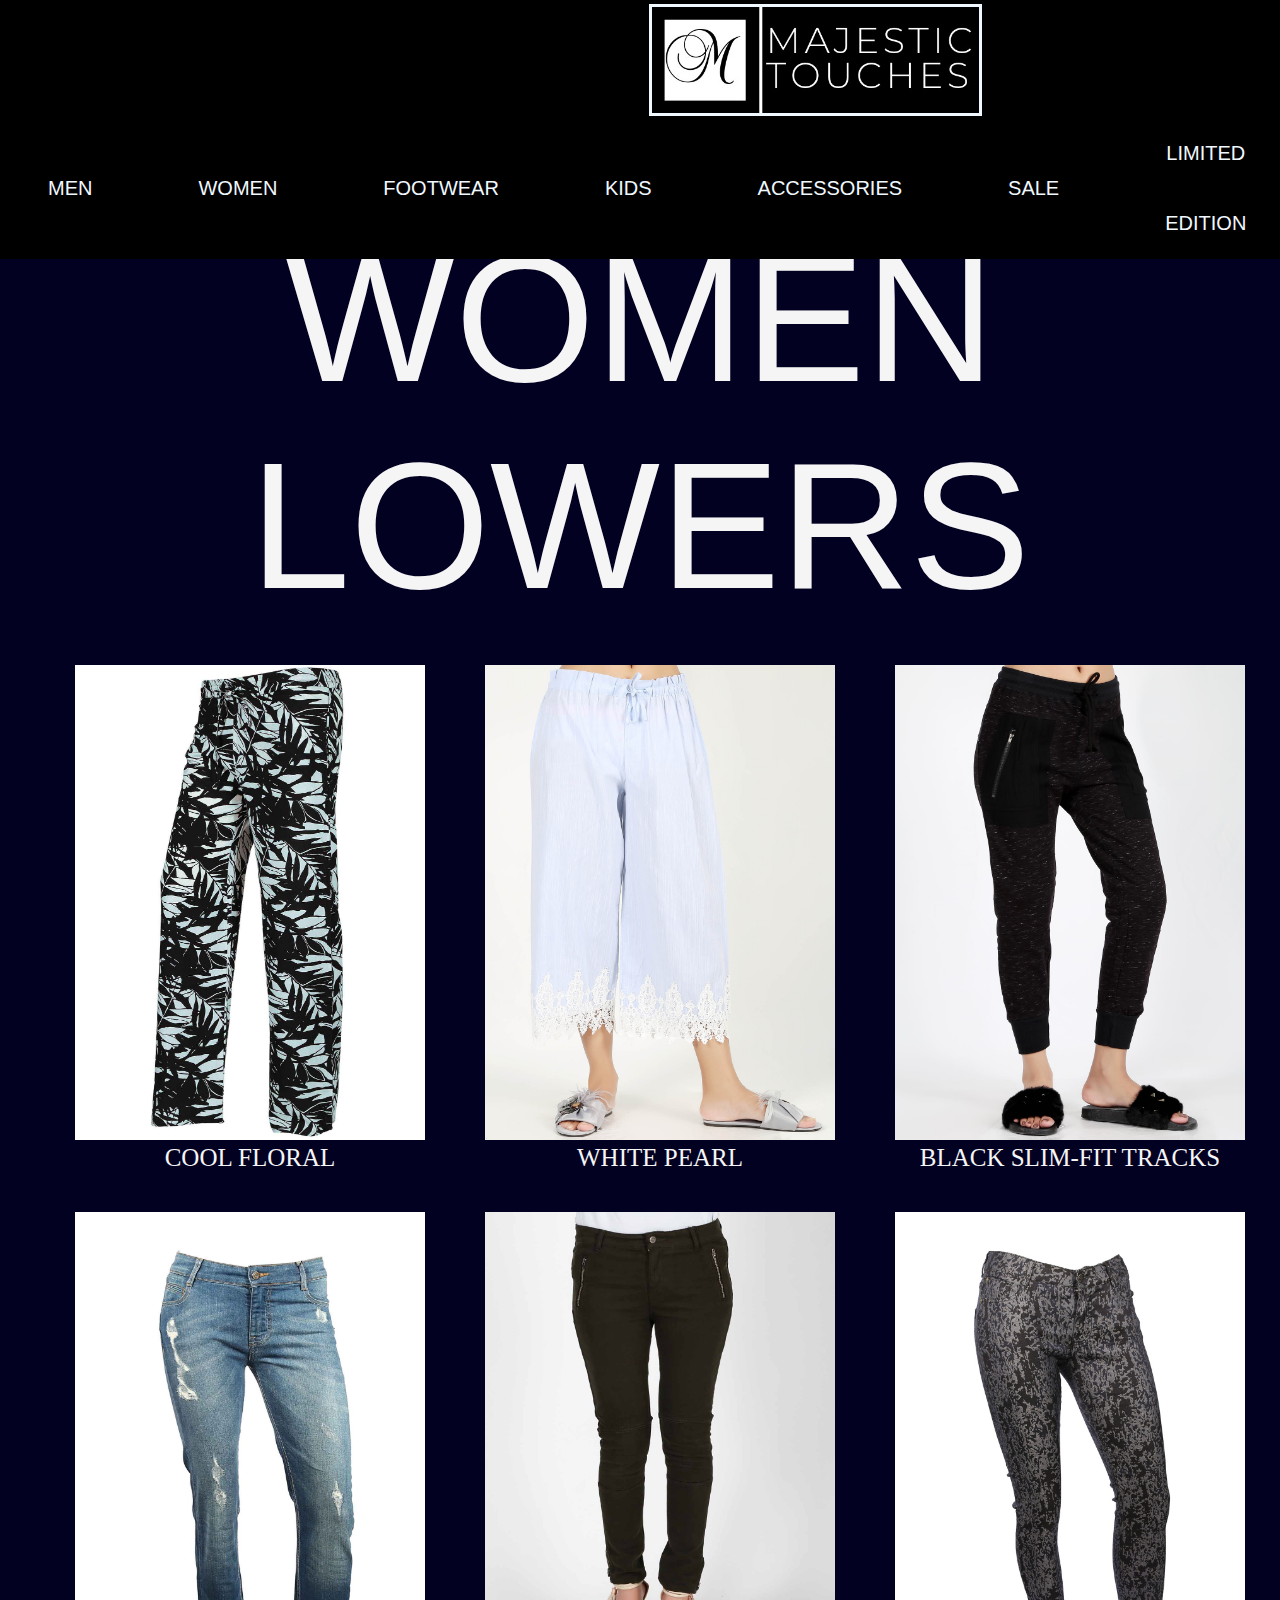
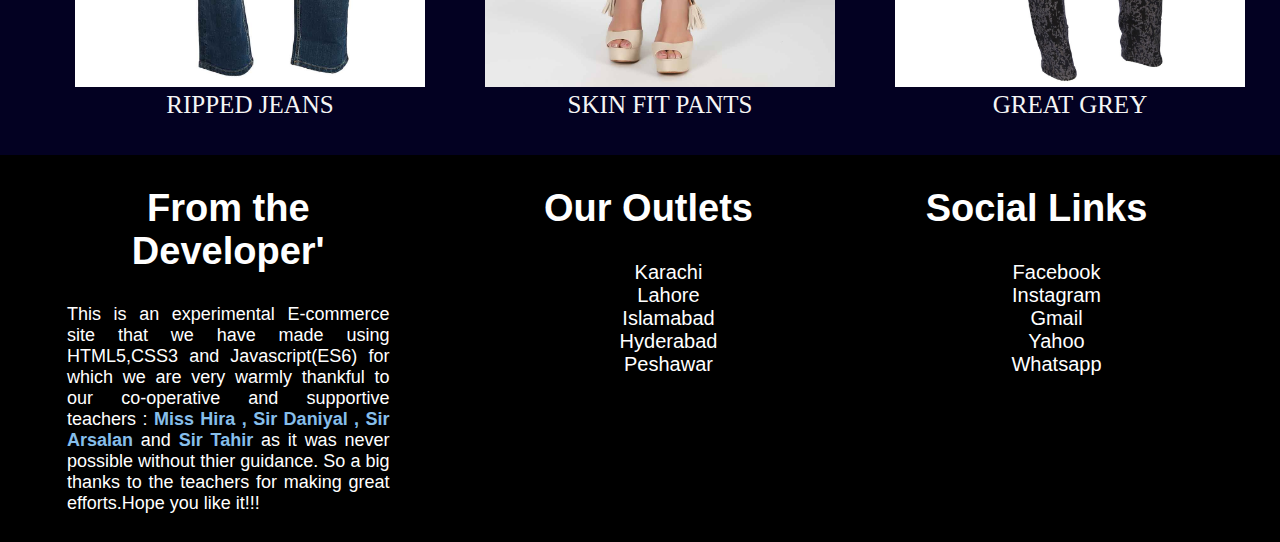
<file: women2.html>
<!DOCTYPE html>
<html lang="en">
<head>
    <meta charset="UTF-8">
    <meta name="viewport" content="width=device-width, initial-scale=1.0">
    <meta http-equiv="X-UA-Compatible" content="ie=edge">
    <title>Document</title>
    
    <link rel="stylesheet" href="design.css" type="text/css">
</head>
<body>
    <div class="Main-Complete">
       
   
        <div class="Categories">
            <table>
                <tr>
                    <td colspan="10">
                        
                       <a href="index.html"> <img class="logo" src="images/logohsy.jpg" alt="mainlogo"> </a>
                    </td>
                
                </tr>
                <tr>
                    <td><a class="Menu" href="men.html">MEN</a></td>
                    <td><a class="Menu" href="women1.html">WOMEN</a></td>
                    <td><a class="Menu" href="foot.html">FOOTWEAR</a></td>
                    <td><a class="Menu" href="kids.html">KIDS</a></td>
                    <td><a class="Menu" href="access.html">ACCESSORIES</a></td>
                    <td><a class="Menu" href="sale.html">SALE</a></td>
                    <td><a class="Menu" href="limited.html">LIMITED EDITION</a></td>
                    <td><a class="Menu" href="about.html">ABOUT US</a></td>
                    <td></td>
                    <td><a class="Menu" href="cart.html">MY CART</a></td> 
                </tr>

    
            </table>
        
        
        </div>

        <div class="products">
            
            <p id ="women2">WOMEN LOWERS</p>           
            <ul class="list">
                <li><img onclick="gotoprod(25)" id="tshirts" src="images/wl1.jpeg" alt="shirt5"><b>COOL FLORAL</b></li>
                <li><img onclick="gotoprod(26)" id="tshirts" src="images/wl2.jpeg" alt="shirt5"><b>WHITE PEARL</b></li>
                <li><img onclick="gotoprod(27)" id="tshirts" src="images/wl3.jpeg" alt="shirt5"><b>BLACK SLIM-FIT TRACKS</b></li>
                <li><img onclick="gotoprod(28)" id="tshirts" src="images/wl4.jpeg" alt="shirt5"><b>RIPPED JEANS</b></li>
                <li><img onclick="gotoprod(29)" id="tshirts" src="images/wl5.jpeg" alt="shirt5"><b>SKIN FIT PANTS</b></li>
                <li><img onclick="gotoprod(30)" id="tshirts" src="images/wl6.jpeg" alt="shirt5"><b>GREAT GREY</b></li>
            </ul>

        </div>


        <div id="footer">

            <!-- broken the main Div of footer into different Divs -->
    
            <!-- part 1 -->
            <div id="footer-sub">
                <h2>From the Developer'</h2>
                <p>This is an experimental E-commerce site that we have made using HTML5,CSS3 and Javascript(ES6) for which we are very warmly thankful to our co-operative and supportive teachers : <b class="color">Miss Hira , Sir Daniyal , Sir Arsalan </b> and <b class="color">Sir Tahir</b>   as it was never possible without thier guidance. So a big thanks to the teachers for making great efforts.Hope you like it!!!</p>
            </div>
    
            <!-- part 2 -->
            <div id="footer-sub-2">
                <h2>Our Outlets</h2>
                <ul>
                    <li><a href="karachi-location.html">Karachi</a></li>
                    <li><a href="#">Lahore</a></li>
                    <li><a href="#">Islamabad</a></li>
                    <li><a href="#">Hyderabad</a></li>
                    <li><a href="#">Peshawar</a></li>
                </ul>
            </div>
            <div id="footer-sub-2">
                    <h2>Social Links</h2>
                    <ul>
                        <li><a href="#">Facebook</a></li>
                        <li><a href="#">Instagram</a></li>
                        <li><a href="#">Gmail</a></li>
                        <li><a href="#">Yahoo</a></li>
                        <li><a href="#">Whatsapp</a></li>
                    </ul>
                </div>
        </div>

        
    </div>
    <script>
        function gotoprod(prodId){
        localStorage.setItem("ProdID",prodId);
        location.href="details.html";
        }

    </script>  
</body>
</html>
</file>
<file: design.css>
body{
    
    font-family:-apple-system, BlinkMacSystemFont, 'Segoe UI', Roboto, Oxygen, Ubuntu, Cantarell, 'Open Sans', 'Helvetica Neue', sans-serif;
    background-color: black;
    text-align: center;
    margin: 0px;
    
}
    

.topbar{
    padding-top: 0px;
    line-height: 50px;
}



a.Menu{  
    color: aliceblue;
    font-family:-apple-system, BlinkMacSystemFont, 'Segoe UI', Roboto, Oxygen, Ubuntu, Cantarell, 'Open Sans', 'Helvetica Neue', sans-serif
    ;font-size: 20px;
    text-decoration: none;
    line-height: 70px;
    display: block;
    text-align: center;
    padding: 0px 52px ;
 
    
 }

 a.Menu:hover{
color:#1E1E1E;
background-color:whitesmoke; 
transition: all 0.7s ease-in-out;
}


.Categories>table{
    background-color: black;
    display: inline-flex;
    line-height: 80px;
    margin-top: 0px;
    padding-bottom: 0px;
    margin-bottom: 0px;
    border-spacing: 0px;
 }
 
 .Categories td{
     
     
     color: aliceblue;
     list-style-type: none;
     font-family: "Gotham SSm A","Gotham SSm B","Montserrat",sans-serif;
     font-size: 15px;
     text-align: center;
     
 }
 
 .Categories{
     display: grid;
     position: fixed;
     margin: auto;
     text-align: center;
     width: -webkit-fill-available;
     
 }
 .logo{
    margin: auto;
    height: 70%;
    width: 20%;
    display: block;
    text-align: center;
    border: 3px solid aliceblue;
    margin-top: 8px;
 }

 #slider{
     display: inline-flex;
     margin-top: 200px;

 }
 .setValue {
    width: 110pxpx;
    height: 750px;
    transition: (transform,)
    
}

 .Main-Complete{
     height: auto;
     width: auto;
     border:5px solid rgba(25, 25, 26, 0.85);
     background-color: #030122;
     margin: -10px;
 }

 .mainBody{
    margin-top: 0px;
    background-color: #030122;
 }
  
 
 .s1{
    margin-top: 200px;
    min-width: 500px;
    min-height: 350px;
    height: 550px;
    width: 1050px;
   }


   td{
       overflow: hidden;
   }
  
  .men1{
    width: 800px;
    height: 550px;
  }

  .men2 {
    height: 550px;
    width: 550px;
}

  .womenlower{
    width: 400px;
    height: 550px;
  }
 .womentop{
    height: 135%;
    width: 100%;
 }

 .foot{
    width: 400px;
    height: 450px;
 }

 .custom{
    width: 550px;
    height: 450px;
 }

/* Styling for main Div of footer */
#footer{
    width: 100%;
    height:auto;
    float: left;
    background-color: black;
}

/* Styling of part 1 of Main Footer */
#footer-sub{
    width: 25%;
    margin-left: 72px;
    float: left
}
#footer-sub p{
    color: white;
    font-size: 18px;
    font-family: Arial, Helvetica, sans-serif;
    text-align: justify;
}
#footer-sub h2{
    color: white;
    font-size: 38px; 
    font-family: Arial, Helvetica, sans-serif ;
}
.color{
    font-weight: bold;
    color: #86beea;
}

/* Styling of part 2 of Main Footer */
#footer-sub-2{
    float: left;
    width: 20%;
    margin-left:130px;
    text-align: center;
}
#footer-sub-2 h2{
    color: white;
    font-size: 38px; 
    font-family:Arial, Helvetica, sans-serif;
}
#footer-sub-2 ul li{
    list-style: none;
}
#footer-sub-2 ul li a{
    text-decoration: none;
    color: white;
}
#footer-sub-2 a{
    font-size: 20px;
}
#footer-sub-2 a:hover{
    background-color: aliceblue;
    color: #1E1E1E;
    transition: all 0.5s ease-in-out;
    padding: 5px;

}

.products{
    margin-top: 220px;
    min-height: 1000px;
}

#tshirts {
    width: 350px;
    height: 475px;
}
li b{
    display: list-item;
    font-size: 25px;
    color: whitesmoke;
    font-family: serif;
    font-weight: normal; 
}
p{
    color: whitesmoke;
    font-family: Arial, Helvetica, sans-serif;
    font-size: 180px;
}


#men1,#women1,#women2,#mycart,#kidsstuff,#accessories,#foot,#sale,#about,#proddetails,#limited,#men2{
    margin-top: 180px;
    padding: 0px;
    margin-right: 0px;
    margin-bottom: 0px;
}
#men2{
    margin-top: 0px;
}
.onsale{
    font-size: 40px;
    color: black;
    background-color: #c9cdf5;
    border-radius: 8px;
    margin-top: 100px;
}


.list{
    display: inline-flex;
    list-style-type: none;
    justify-content: space-evenly;
    flex-wrap: wrap
}
.list li{
    margin: 20px;
   
}
.SingleProd{
    margin-top: 0px;
    color: aliceblue;
    margin: auto;
    
}

 .SingleProd,#info{
    display: inline-flex;
    justify-content: space-around;
    flex-wrap: wrap;
}

  #info{ 
    display: table-caption;
    /* list-style-type: none; */
    /* margin-top: 200px; */
    border: 10px groove #c9cdf5;
    height: 630px;
    width: 450px;
    margin-top: 0px;
    padding: auto;
    overflow: hidden;
   
} 
 #picture {
    height: 650px;
    width: 450px;
} 
#picture:hover{
    transform: scale(1.75,1.5);
    transition: all 0.9s ease-in;
}
#trans{
    overflow: hidden;
}

#heading{
    font-size: 70px;
    font-family: inherit;
    letter-spacing: 2px;
    color: #c9cdf5;
    text-decoration-line: underline;
    margin-top: 0px;
}

#price{
    font-size: 35px;
    font-family: inherit;
    letter-spacing: 2px;
    font-style: normal;
    background-color: #c9cdf5;
    color: #030122;
    font-weight: initial;
} 

#cart{
    height: 60px;
    width: 200px;
    font-size: 21px;
    margin-top: 100px;
    border-radius: 50px;
    background-color: #f21f0d;
    color: wheat;
}
#cart:hover{
    transform: scale(1.2,1.2);
    transition: all 0.3s ease-in-out;
}
#maincart{
    margin: auto;
}

#cartheadings{
    display: table-header-group;
    background-color: whitesmoke;
    color: #030122;
    font-weight: bolder;
    min-width: 100px;
    padding: 10px;
    margin: 10px;
}

   
#table td{
    width: 200px;
    border: 5px solid whitesmoke;
    padding: auto;
    text-align: center;
    color: whitesmoke;
    font-size: 30px;

}
#table{
    justify-content: center;
    text-align: center;
    
    
    
}
.carttable{
    width: 200px;
    border: 5px solid whitesmoke;
    text-align: center;
    color: whitesmoke;
    height: 65px;
    font-size: 25px;

}

.srno{
    margin: auto;
    width: 25px;
}
  
.displayprod{
    width: 275px;
    height: 400px;
    margin: 30px 20px;
}
.prodid{
    margin: auto;
    width: 55px;
    
}
.quantity{
    height: 25px;
    width: 150px;
    color: black;
    font-size: 25px;
    border-radius: 10px;
    text-align: center;

}
#det{
    height: 40px;
    width: 150px;
    color: whitesmoke;
    background-color: #3F51B5;
    border-radius: 15px 15px 15px 15px;
    font-size: 20px;
    font-family: inherit;
}
#det:hover{
    transform: scale(1.2,1.2);
    transition: all 0.4s ease-in-out;
}
</file>
